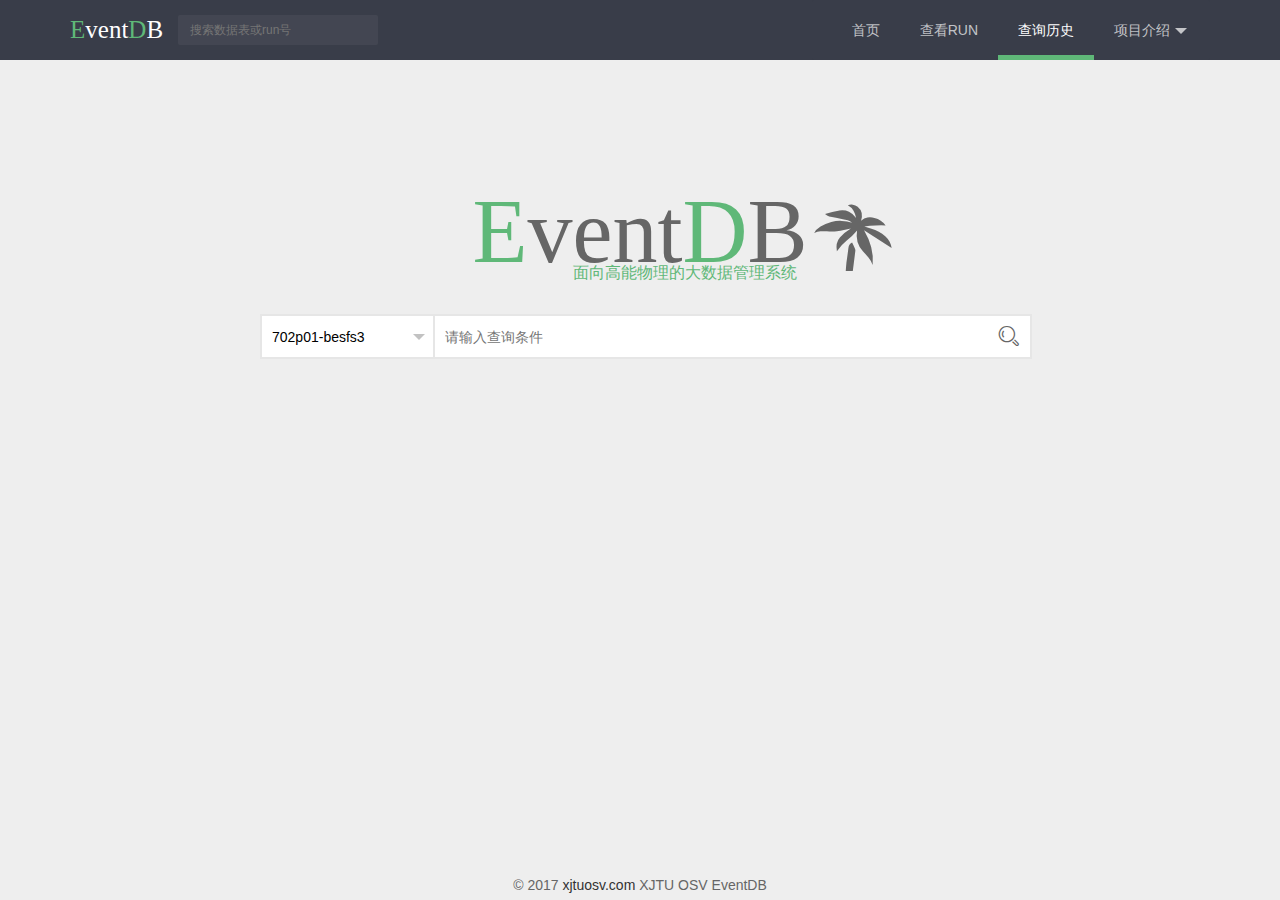
<file: web/index.html>
<!DOCTYPE html>
<html>

<head>
	<meta charset="utf-8">
	<meta name="viewport" content="width=device-width, initial-scale=1, maximum-scale=1">
	<title> 事例数据库EventDB - 面向高能物理的大数据管理系统</title>
	<link rel="stylesheet" href="layui/css/layui.css">
	<link rel="stylesheet" href="ui/global.css">
	<script src="layui/layui.js"></script>
	<script src="ui/jquery-3.2.1.min.js"></script>
</head>

<body>
	<script src="layui/layui.js"></script>
	<script>
		layui.use(['layer', 'form', 'element'], function () {
			var layer = layui.layer,
				form = layui.form,
				element = layui.element;
			form.on('submit(searchCommand)', function (data) {
				console.log(JSON.stringify(data.field));
				return false;
			});
		});
		$(function(){
			$('#searchInput').width($('#searchCondition').width() - 175).bind('keydown', function(e){
				if(e.keyCode == '13')
					$('#searchCommand').submit();
			});
			$('.layui-form-item.form-inline input').focus(function(){
				$('#searchCondition').addClass('focus')
			}).blur(function(){
				$('#searchCondition').removeClass('focus')
			});
		});
	</script>
	<div class="layui-header header header-index">
		<div class="layui-main layui-row">
			<a href="" class="logo ff-en"><span><span class="tc-primary">E</span>vent<span class="tc-primary">D</span>B</span></a>
			<form class="layui-form" id="searchInfo" action="">
				<input type="text" placeholder="搜索数据表或run号" value="" class="layui-input">
			</form>
			<ul class="layui-nav" lay-filter="">
				<li class="layui-nav-item">
					<a href="index.html">首页</a>
				</li>
				<li class="layui-nav-item">
					<a href="viewrun.html">查看RUN</a>
				</li>
				<li class="layui-nav-item  layui-this">
					<a href="queryHistory.html">查询历史</a>
				</li>
				<li class="layui-nav-item">
					<a href="javascript:;">项目介绍</a>
					<dl class="layui-nav-child">
						<dd>
							<a href="">项目进度</a>
						</dd>
						<dd>
							<a href="">项目成果</a>
						</dd>
						<dd>
							<a href="">开发团队</a>
						</dd>
					</dl>
				</li>
			</ul>
		</div>
	</div>
	<div class="layui-container">
		<div class="layui-row" style="text-align: center; color:#666; margin-top: 120px;">
			<p class="ff-en"  style="font-size: 90px;">
				<span><span class="tc-primary">E</span>vent<span class="tc-primary">D</span>B</span>
				<i class="layui-icon logo-animation" style="color:#666; font-size: 90px; position: absolute;">&#xe62e;</i>
			</p>
			<p style="font-size: 16px; margin-top: -20px; text-indent: 90px;" class="tc-primary">面向高能物理的大数据管理系统</p>
		</div>
		<div style="height: 30px;"></div>
		<div class="layui-row">
			<div class="layui-col-xs8 layui-col-xs-offset2">
				<form class="layui-form" action="" id="searchCommand">
					<div class="layui-form-item form-inline" id="searchCondition">
						<div class="layui-input-inline" style="width: 175px; z-index: 2; position: relative;">
							<select name="tableName" lay-verify="required">
								<option value="702p01-besfs3">702p01-besfs3</option>
								<option value="702-1-besfs">702-1-besfs</option>
								<option value="665p01-bes3fs-2175">665p01-bes3fs-2175</option>
								<option value="664-1-bes3fs">664-1-bes3fs</option>
							</select>
						</div>
						<div class="layui-input-inline">
							<input type="text" name="command" required="" lay-verify="required" placeholder="请输入查询条件" autocomplete="off" class="layui-input" id="searchInput">
						</div>
						<i class="layui-icon input-icon">&#xe615;</i>
					</div>
				</form>
			</div>
		</div>
	</div>
	<div class="footer">
		<p>© 2017
			<a href="">xjtuosv.com</a> XJTU OSV EventDB</p>
	</div>
</body>

</html>
</file>
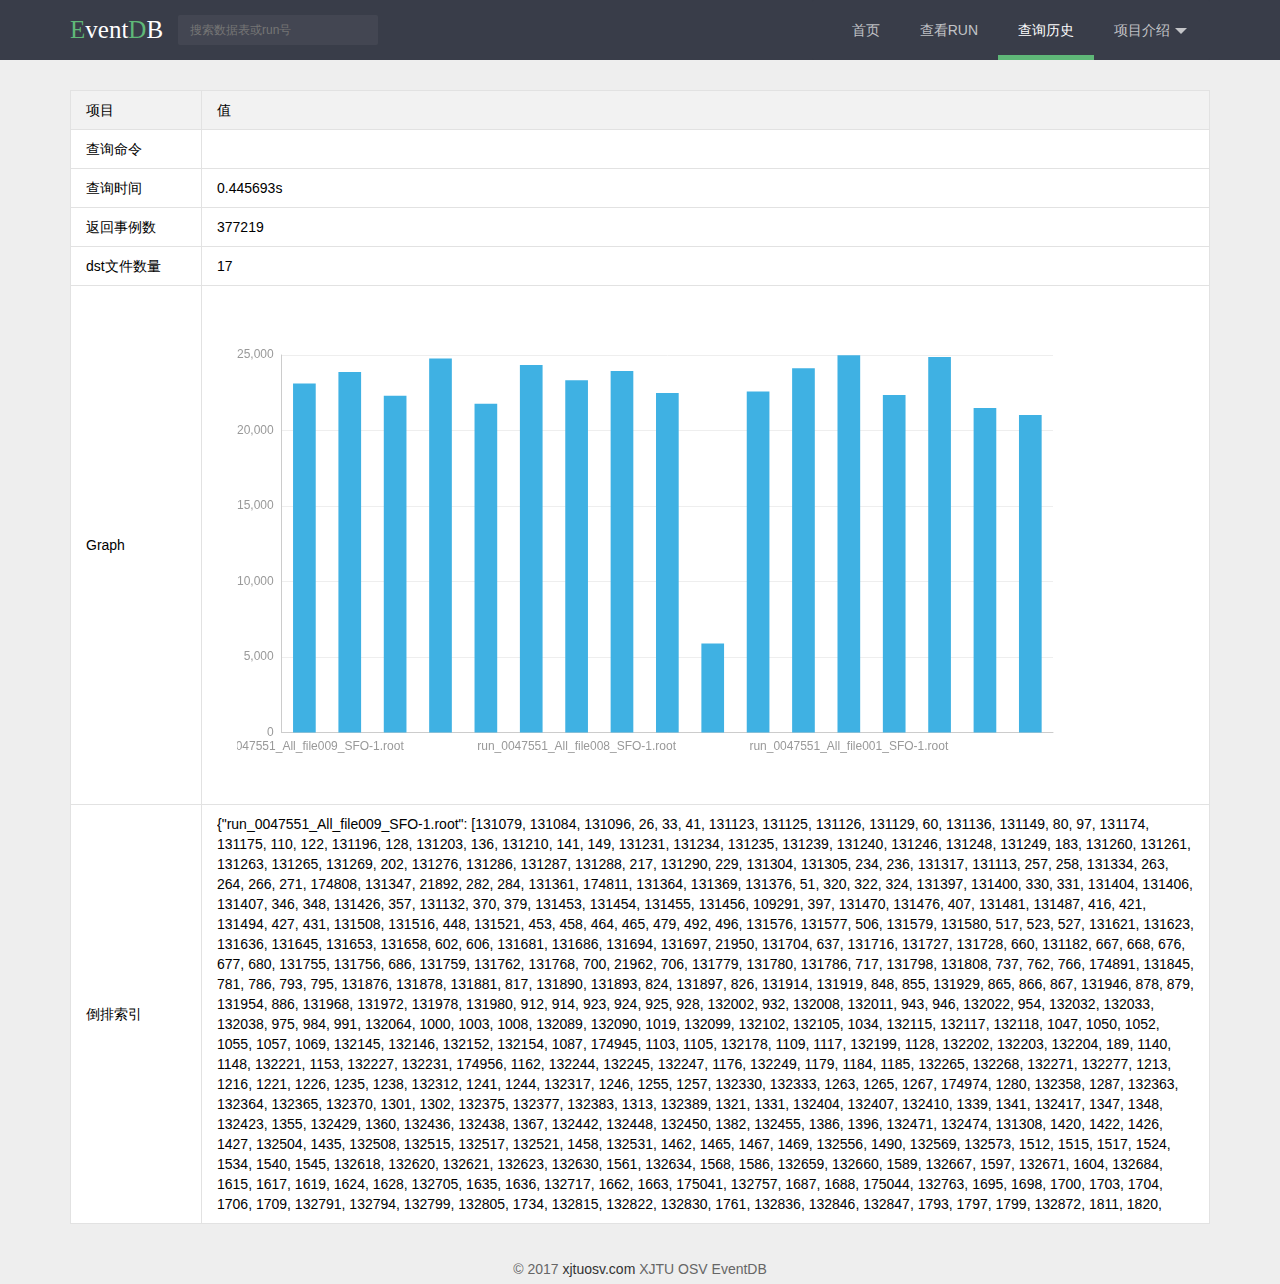
<file: web/query.html>
<!DOCTYPE html>
<html>

<head>
	<meta charset="utf-8">
	<meta name="viewport" content="width=device-width, initial-scale=1, maximum-scale=1">
	<title> 事例数据库EventDB - 面向高能物理的大数据管理系统</title>
	<link rel="stylesheet" href="layui/css/layui.css">
	<link rel="stylesheet" href="ui/global.css">
	<script src="layui/layui.js"></script>
	<script src="ui/jquery-3.2.1.min.js"></script>
	<script src="ui/echarts.common.min.js"></script>
	<script src="ui/wonderland.js"></script>
</head>

<body>
	<script src="layui/layui.js"></script>
	<script>
		function queryHistory(runIDs, queryString, eventCount, timeCost){
			var now = new Date();
			layui.data('queryHistory', {
				key: now.getTime().toString(),
				value: {
					'runIDs': runIDs,
					'queryString': queryString,
					'eventCount': eventCount,
					'time': now.toLocaleString(),
					'timeCost': timeCost
				}
			})
		}
		layui.use(['layer', 'form', 'element'], function () {
			var layer = layui.layer,
				form = layui.form,
				element = layui.element;
		});
		$(function () {
			var barOptionTemp = {
				tooltip: {
					trigger: 'axis',
					axisPointer: {
						type: 'shadow'
					}
				},
				grid: {
					top: 30,
					left: 0,
					right: '4%',
					bottom: '5%',
					containLabel: true
				},
				xAxis: [
					{
						type: 'category',
						axisTick: {
							alignWithLabel: true
						}
					}
				],
				yAxis: [
					{
						type: 'value'
					}
				]
			};
			var runsChart = echarts.init(document.getElementById('echartArea'), 'wonderland');
			function loadRunsChart() {
				var barOption = $.extend(true, {}, barOptionTemp)
				runsChart.showLoading();
				$.ajax({
					type: 'get',
					url: 'result.json',
					dataType: 'json',
					success: function (data) {
						$('#costTime').text(data.time_cost + 's');
						$('#eventCount').text(data.count);
						var resultstr = data.result,
							result = $.parseJSON(resultstr),
							xval = [],
							countdata = []
						barOption.series = []
						dstFileCount = 0;
						for (var key in result) {
							xval.push(key);
							countdata.push(result[key].length);
							dstFileCount++;
						}
						$('#dstFileCount').text(dstFileCount);
						barOption.series.push({
							type: 'bar',
							barWidth: '50%',
							data: countdata
						});
						barOption.xAxis[0].data = xval;
						runsChart.hideLoading();
						runsChart.setOption(barOption);
						$('#revertIndex').text(resultstr);
						queryHistory('123,123', 'tmp=val', data.count, data.time_cost);
					}
				});
			}
			loadRunsChart();
		});
	</script>
	<div class="layui-header header header-index">
		<div class="layui-main layui-row">
			<a href="" class="logo ff-en">
				<span><span class="tc-primary">E</span>vent<span class="tc-primary">D</span>B</span>
			</a>
			<form class="layui-form" id="searchInfo" action="">
				<input type="text" placeholder="搜索数据表或run号" value="" class="layui-input">
			</form>
			<ul class="layui-nav" lay-filter="">
				<li class="layui-nav-item">
					<a href="index.html">首页</a>
				</li>
				<li class="layui-nav-item">
					<a href="viewrun.html">查看RUN</a>
				</li>
				<li class="layui-nav-item  layui-this">
					<a href="queryHistory.html">查询历史</a>
				</li>
				<li class="layui-nav-item">
					<a href="javascript:;">项目介绍</a>
					<dl class="layui-nav-child">
						<dd>
							<a href="">项目进度</a>
						</dd>
						<dd>
							<a href="">项目成果</a>
						</dd>
						<dd>
							<a href="">开发团队</a>
						</dd>
					</dl>
				</li>
			</ul>
		</div>
	</div>
	<div class="layui-container" style="padding-bottom: 50px;">
		<table class="layui-table">
			<thead>
				<tr>
					<th width="100">项目</th>
					<th>值</th>
				</tr>
			</thead>
			<tbody>
				<tr>
					<td>查询命令</td>
					<td id="queryString"></td>
				</tr>
				<tr>
					<td>查询时间</td>
					<td id="costTime"></td>
				</tr>
				<tr>
					<td>返回事例数</td>
					<td id="eventCount"></td>
				</tr>
				<tr>
					<td>dst文件数量</td>
					<td id="dstFileCount"></td>
				</tr>
				<tr>
					<td>Graph</td>
					<td>
						<div id="echartArea" style="width:850px; height: 450px; padding: 30px 0px 20px 20px;"></div>
					</td>
				</tr>
				<tr>
					<td>倒排索引</td>
					<td>
						<div id="revertIndex" style="height: 400px; overflow-y: scroll; word-break: break-word;"></div>
					</td>
				</tr>
			</tbody>
		</table>
	</div>
	<div class="footer">
		<p>© 2017
			<a href="">xjtuosv.com</a> XJTU OSV EventDB</p>
	</div>
</body>

</html>
</file>
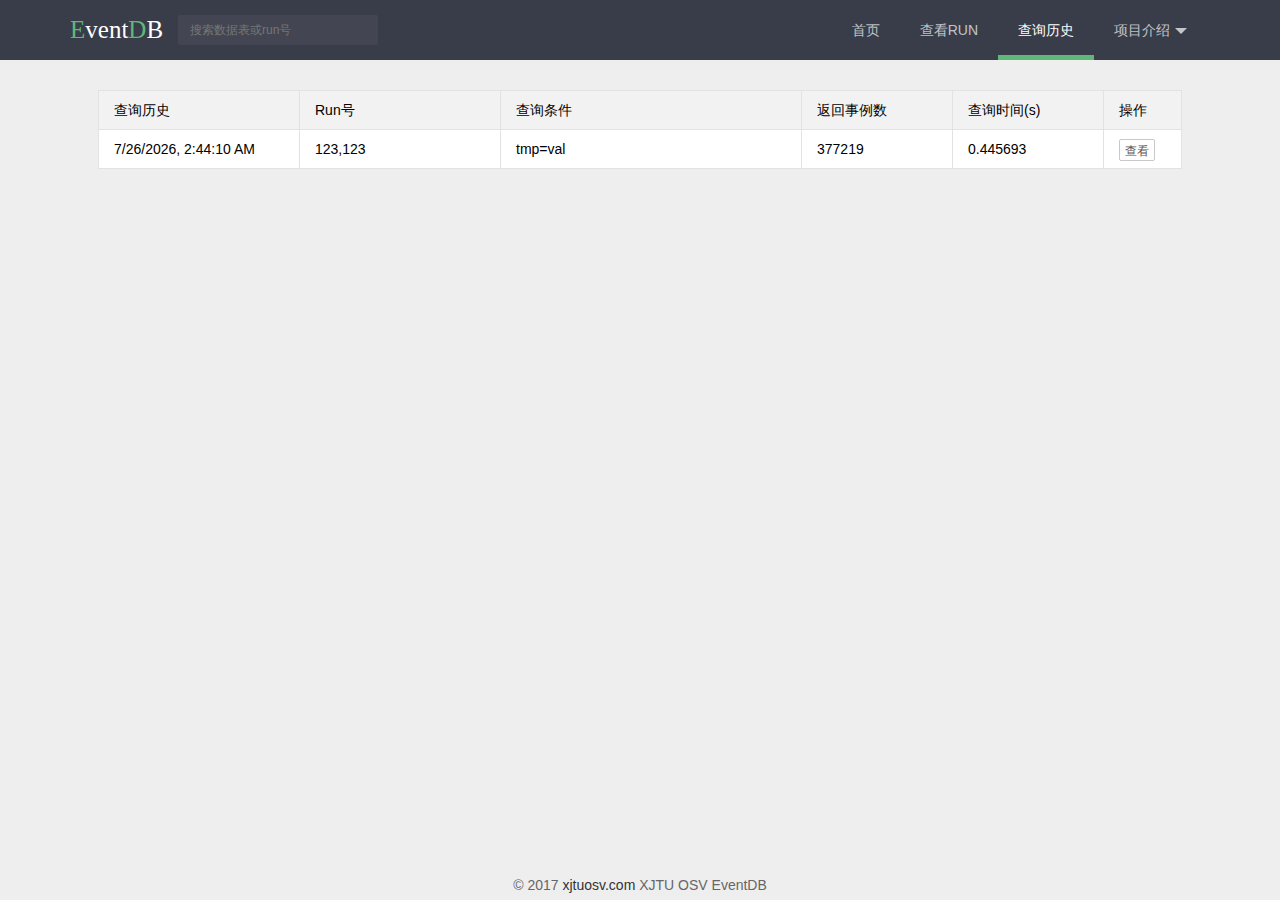
<file: web/queryHistory.html>
<!DOCTYPE html>
<html>

<head>
	<meta charset="utf-8">
	<meta name="viewport" content="width=device-width, initial-scale=1, maximum-scale=1">
	<title> 事例数据库EventDB - 面向高能物理的大数据管理系统</title>
	<link rel="stylesheet" href="layui/css/layui.css">
	<link rel="stylesheet" href="ui/global.css">
	<script src="layui/layui.js"></script>
	<script src="ui/jquery-3.2.1.min.js"></script>
</head>

<body>
	<script src="layui/layui.js"></script>
	<script>
		function reloadRunAdd(table) {
			var dataarr = [];
			var historyData = layui.data('queryHistory');
			for (var key in historyData)
				dataarr.push(historyData[key]);
			table.reload('queryHistoryTable', {
				'data': dataarr
			});
		};
		layui.use(['layer', 'form', 'element', 'table'], function () {
			var layer = layui.layer,
				form = layui.form,
				element = layui.element,
				table = layui.table;
			reloadRunAdd(table);
			table.on('tool(queryHistoryTable)', function (e) {
				console.log(e);
			});
		});
	</script>
	<div class="layui-header header header-index">
		<div class="layui-main layui-row">
			<a href="" class="logo ff-en">
				<span><span class="tc-primary">E</span>vent<span class="tc-primary">D</span>B</span>
			</a>
			<form class="layui-form" id="searchInfo" action="">
				<input type="text" placeholder="搜索数据表或run号" value="" class="layui-input">
			</form>
			<ul class="layui-nav" lay-filter="">
				<li class="layui-nav-item">
					<a href="index.html">首页</a>
				</li>
				<li class="layui-nav-item">
					<a href="viewrun.html">查看RUN</a>
				</li>
				<li class="layui-nav-item  layui-this">
					<a href="queryHistory.html">查询历史</a>
				</li>
				<li class="layui-nav-item">
					<a href="javascript:;">项目介绍</a>
					<dl class="layui-nav-child">
						<dd>
							<a href="">项目进度</a>
						</dd>
						<dd>
							<a href="">项目成果</a>
						</dd>
						<dd>
							<a href="">开发团队</a>
						</dd>
					</dl>
				</li>
			</ul>
		</div>
	</div>
	<div class="layui-container" style="padding: 20px 0px 40px 0px;">
		<div style="width: 1084px; margin: auto;">
			<table class="layui-table" lay-data="{page:false, id:'queryHistoryTable'}" lay-filter="queryHistoryTable">
				<thead>
					<tr>
						<th lay-data="{field:'time', width:200}">查询历史</th>
						<th lay-data="{field:'runIDs', width:200}">Run号</th>
						<th lay-data="{field:'queryString', width:300}">查询条件</th>
						<th lay-data="{field:'eventCount', width:150}">返回事例数</th>
						<th lay-data="{field:'timeCost', width:150}">查询时间(s)</th>
						<th lay-data="{width:77, toolbar:'#queryHistoryTableTool'}">操作</th>
					</tr>
				</thead>
			</table>
			<script type="text/html" id="queryHistoryTableTool">
				<a class="layui-btn layui-btn-primary layui-btn-mini" lay-event="detail">查看</a>
			</script>
		</div>
	</div>
	<div class="footer">
		<p>© 2017
			<a href="">xjtuosv.com</a> XJTU OSV EventDB</p>
	</div>
</body>

</html>
</file>
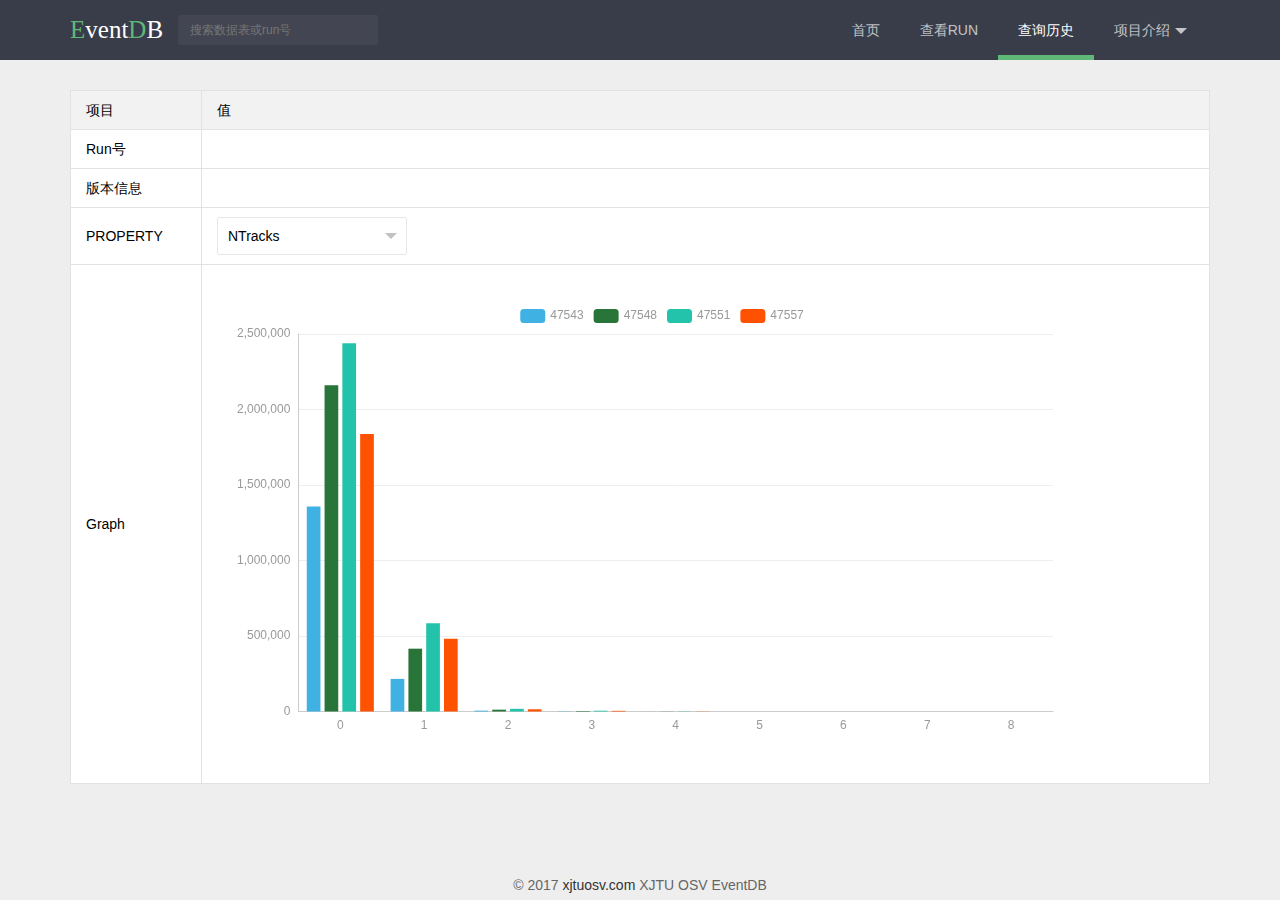
<file: web/rundetail.html>
<!DOCTYPE html>
<html>

<head>
	<meta charset="utf-8">
	<meta name="viewport" content="width=device-width, initial-scale=1, maximum-scale=1">
	<title> 事例数据库EventDB - 面向高能物理的大数据管理系统</title>
	<link rel="stylesheet" href="layui/css/layui.css">
	<link rel="stylesheet" href="ui/global.css">
	<script src="layui/layui.js"></script>
	<script src="ui/jquery-3.2.1.min.js"></script>
	<script src="ui/echarts.common.min.js"></script>
	<script src="ui/wonderland.js"></script>
</head>

<body>
	<script src="layui/layui.js"></script>
	<script>
		layui.use(['layer', 'form', 'element'], function () {
			var layer = layui.layer,
				form = layui.form,
				element = layui.element;
		});
		$(function () {
			var barOptionTemp = {
				tooltip: {
					trigger: 'axis',
					axisPointer: {
						type: 'shadow'
					}
				},
				legend: {},
				grid: {
					top: 30,
					left: 0,
					right: '4%',
					bottom: '5%',
					containLabel: true
				},
				xAxis: [
					{
						type: 'category',
						axisTick: {
							alignWithLabel: true
						}
					}
				],
				yAxis: [
					{
						type: 'value'
					}
				]
			};
			var runsChart = echarts.init(document.getElementById('echartArea'), 'wonderland');
			function loadRunsChart() {
				 var barOption = $.extend(true, {}, barOptionTemp)
				runsChart.showLoading();
				$.ajax({
					type: 'get',
					url: 'rundetail.json',
					dataType: 'json',
					success: function (data) {
						var legendData = [];
						barOption.series = [];
						var valarr = [];
						for (var key in data)
							for (var obj of data[key])
								valarr.push(obj.value);
						valarr.sort();
						var xmin = valarr[0],
							xmax = valarr.pop(),
							xval = [];
						for (var i = xmin; i <= xmax; i++)
							xval.push(String(i));
						for (var key in data) {
							legendData.push(key);
							var sdata = []
							for (var i = 0; i <= xmax - xmin; i++)
								sdata[i] = 0;
							for (var obj of data[key]) {
								sdata[obj.value] = obj.count
							}
							barOption.series.push({
								name: key,
								type: 'bar',
								//barWidth: '30%',
								data: sdata
							});
						}
						barOption.xAxis[0].data = xval;
						barOption.legend = {
							data: legendData
						}
						runsChart.hideLoading();
						runsChart.setOption(barOption);
					}
				});
			}
			loadRunsChart();
		});
	</script>
	<div class="layui-header header header-index">
		<div class="layui-main layui-row">
			<a href="" class="logo ff-en">
				<span><span class="tc-primary">E</span>vent<span class="tc-primary">D</span>B</span>
			</a>
			<form class="layui-form" id="searchInfo" action="">
				<input type="text" placeholder="搜索数据表或run号" value="" class="layui-input">
			</form>
			<ul class="layui-nav" lay-filter="">
				<li class="layui-nav-item">
					<a href="index.html">首页</a>
				</li>
				<li class="layui-nav-item">
					<a href="viewrun.html">查看RUN</a>
				</li>
				<li class="layui-nav-item  layui-this">
					<a href="queryHistory.html">查询历史</a>
				</li>
				<li class="layui-nav-item">
					<a href="javascript:;">项目介绍</a>
					<dl class="layui-nav-child">
						<dd>
							<a href="">项目进度</a>
						</dd>
						<dd>
							<a href="">项目成果</a>
						</dd>
						<dd>
							<a href="">开发团队</a>
						</dd>
					</dl>
				</li>
			</ul>
		</div>
	</div>
	<div class="layui-container" style="padding-bottom: 50px;">
		<table class="layui-table">
			<thead>
				<tr>
					<th width="100">项目</th>
					<th>值</th>
				</tr>
			</thead>
			<tbody>
				<tr>
					<td>Run号</td>
					<td id="runIDs"></td>
				</tr>
				<tr>
					<td>版本信息</td>
					<td id="runVersions"></td>
				</tr>
				<tr>
					<td>PROPERTY</td>
					<td>
						<form class="layui-form" action="">
							<div class="layui-form-item" style="margin-bottom: 0px;">
								<div class="layui-input-inline">
									<select name="propertyName" lay-verify="required">
										<option value="NTracks">NTracks</option>
										<option value="NShowes">NShowes</option>
										<option value="Nlambda">Nlambda</option>
										<option value="Nalambda">Nalambda</option>
										<option value="Nmup">Nmup</option>
										<option value="Nmum">Nmum</option>
										<option value="Nep">Nep</option>
										<option value="Nem">Nem</option>
										<option value="Npp">Npp</option>
										<option value="Npm">Npm</option>
										<option value="Neta">Neta</option>
										<option value="Ngamma">Ngamma</option>
										<option value="Nkp">Nkp</option>
										<option value="Nkm">Nkm</option>
										<option value="Nks">Nks</option>
										<option value="Npip">Npip</option>
										<option value="Npim">Npim</option>
										<option value="Npi0">Npi0</option>
										<option value="BeamEnergy">BeamEnergy</option>
										<option value="BeamVx">BeamVx</option>
										<option value="BeamVy">BeamVy</option>
										<option value="BeamVz">BeamVz</option>
									</select>
								</div>
							</div>
						</form>
					</td>
				</tr>
				<tr>
					<td>Graph</td>
					<td>
						<div id="echartArea" style="width:850px; height: 450px; padding: 30px 0px 20px 20px;"></div>
					</td>
				</tr>
			</tbody>
		</table>
	</div>
	<div class="footer">
		<p>© 2017
			<a href="">xjtuosv.com</a> XJTU OSV EventDB</p>
	</div>
</body>

</html>
</file>
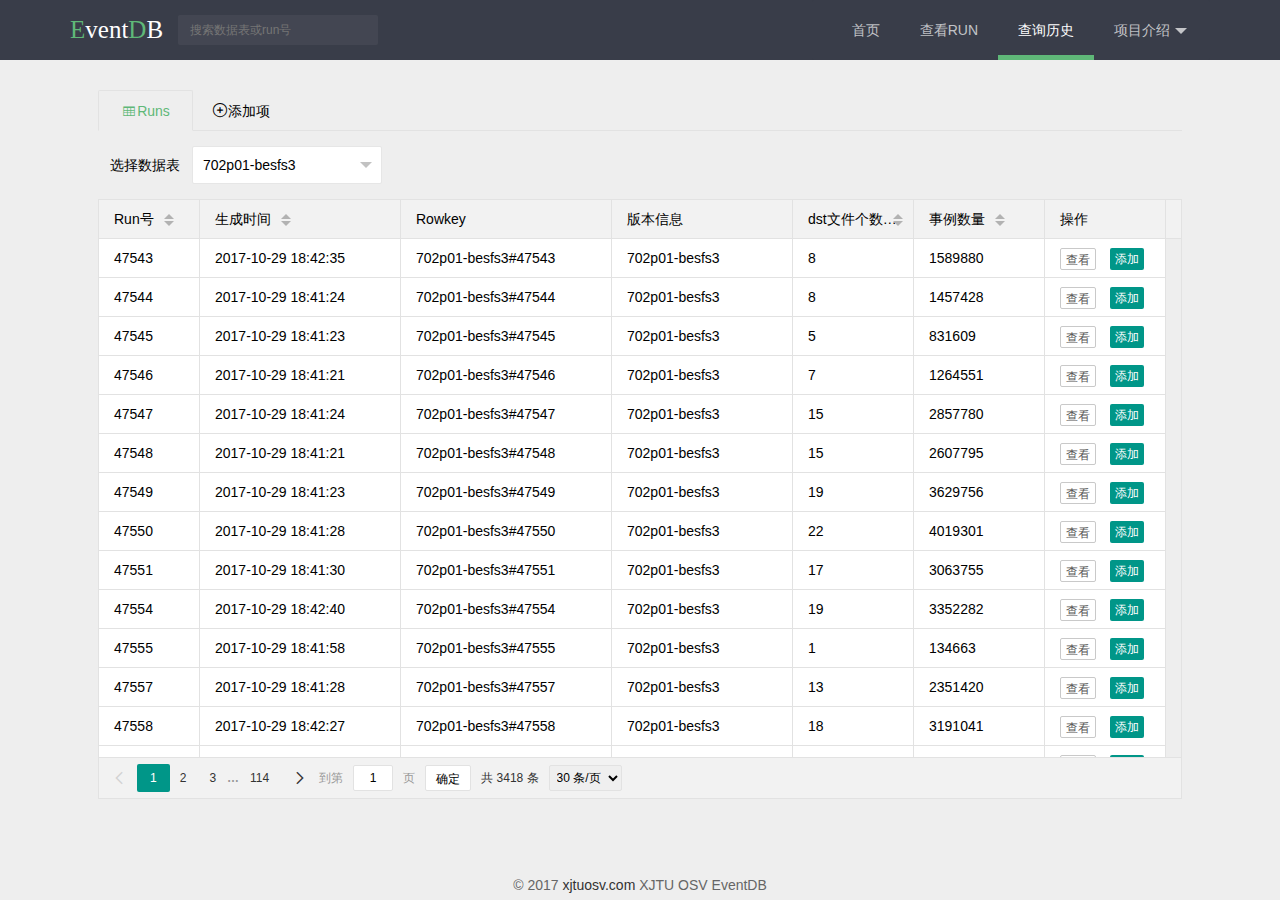
<file: web/viewrun.html>
<!DOCTYPE html>
<html>

<head>
	<meta charset="utf-8">
	<meta name="viewport" content="width=device-width, initial-scale=1, maximum-scale=1">
	<title> 事例数据库EventDB - 面向高能物理的大数据管理系统</title>
	<link rel="stylesheet" href="layui/css/layui.css">
	<link rel="stylesheet" href="ui/global.css">
	<script src="layui/layui.js"></script>
	<script src="ui/jquery-3.2.1.min.js"></script>
</head>

<body>
	<script src="layui/layui.js"></script>
	<script>
		function reloadRunAdd(table) {
			var dataarr = [];
			var runInfoAddData = layui.data('eventdb');
			for (var key in runInfoAddData)
				dataarr.push(runInfoAddData[key]);
			table.reload('runInfoAdd', {
				'data': dataarr
			});
		};
		layui.use(['layer', 'form', 'element', 'table'], function () {
			var layer = layui.layer,
				form = layui.form,
				element = layui.element,
				table = layui.table;
			reloadRunAdd(table);
			table.on('tool(runInfo)', function (e) {
				if (e.event == 'add') {
					var data = e.data;
					layui.data('eventdb', {
						key: data.rowkey,
						value: data
					});
					reloadRunAdd(table);
				}
			});
			table.on('tool(runInfoAdd)', function (e) {
				if (e.event == 'del') {
					var data = e.data;
					layui.data('eventdb', {
						key: data.rowkey,
						remove: true
					});
					reloadRunAdd(table);
				}
			});
			$('#tableReload').click(function () {
				table.reload('runInfo', {
					where: {
						tablename: 'newTable'
					}
				});
			})
		});
	</script>
	<div class="layui-header header header-index">
		<div class="layui-main layui-row">
			<a href="" class="logo ff-en">
				<span><span class="tc-primary">E</span>vent<span class="tc-primary">D</span>B</span>
			</a>
			<form class="layui-form" id="searchInfo" action="">
				<input type="text" placeholder="搜索数据表或run号" value="" class="layui-input">
			</form>
			<ul class="layui-nav" lay-filter="">
				<li class="layui-nav-item">
					<a href="index.html">首页</a>
				</li>
				<li class="layui-nav-item">
					<a href="viewrun.html">查看RUN</a>
				</li>
				<li class="layui-nav-item  layui-this">
					<a href="queryHistory.html">查询历史</a>
				</li>
				<li class="layui-nav-item">
					<a href="javascript:;">项目介绍</a>
					<dl class="layui-nav-child">
						<dd>
							<a href="">项目进度</a>
						</dd>
						<dd>
							<a href="">项目成果</a>
						</dd>
						<dd>
							<a href="">开发团队</a>
						</dd>
					</dl>
				</li>
			</ul>
		</div>
	</div>
	<div class="layui-container" style="padding: 20px 0px 40px 0px;">
		<div style="width: 1084px; margin: auto;">
			<div class="layui-tab">
				<ul class="layui-tab-title">
					<li class="layui-this">
						<i class="layui-icon">&#xe62d;</i>Runs</li>
					<li>
						<i class="layui-icon">&#xe61f;</i>添加项</li>
				</ul>
				<div class="layui-tab-content">
					<div class="layui-tab-item layui-show">
						<form class="layui-form" action="" style="padding-top:15px;">
							<div class="layui-form-item">
								<label class="layui-form-label" style="text-align:center;width:auto;padding:9px 12px;">选择数据表</label>
								<div class="layui-input-inline">
									<select name="tableName" lay-verify="required">
										<option value="702p01-besfs3">702p01-besfs3</option>
										<option value="702-1-besfs">702-1-besfs</option>
										<option value="665p01-bes3fs-2175">665p01-bes3fs-2175</option>
										<option value="664-1-bes3fs">664-1-bes3fs</option>
									</select>
								</div>
							</div>
						</form>
						<table class="layui-table" lay-data="{height: 600, url:'page.json', page:true, id:'runInfo', limit:30, where:{tablename:'702p01-besfs3'}, request:{pageName:'pageindex', limitName:'rows'}}"
						 lay-filter="runInfo">
							<thead>
								<tr>
									<th lay-data="{field:'runID', width:100, sort:true}">Run号</th>
									<th lay-data="{field:'time', width:200, sort:true}">生成时间</th>
									<th lay-data="{field:'rowkey', width:210}">Rowkey</th>
									<th lay-data="{field:'tableName', width:180}">版本信息</th>
									<th lay-data="{field:'fileCount', width:120, sort:true}">dst文件个数</th>
									<th lay-data="{field:'eventCount', width:130, sort:true}">事例数量</th>
									<th lay-data="{width:120, toolbar:'#runTool'}">操作</th>
								</tr>
							</thead>
						</table>
						<script type="text/html" id="runTool">
							   <a class="layui-btn layui-btn-primary layui-btn-mini" lay-event="detail">查看</a>
							   <a class="layui-btn layui-btn-mini" lay-event="add">添加</a>
						   </script>
					</div>
					<div class="layui-tab-item">
						<div class="layui-tab-item layui-show">
							<table class="layui-table" lay-data="{page:false, id:'runInfoAdd'}" lay-filter="runInfoAdd">
								<thead>
									<tr>
										<th lay-data="{field:'runID', width:100, sort:true}">Run号</th>
										<th lay-data="{field:'time', width:200, sort:true}">生成时间</th>
										<th lay-data="{field:'rowkey', width:210}">Rowkey</th>
										<th lay-data="{field:'tableName', width:180}">版本信息</th>
										<th lay-data="{field:'fileCount', width:120, sort:true}">dst文件个数</th>
										<th lay-data="{field:'eventCount', width:130, sort:true}">事例数量</th>
										<th lay-data="{width:120, toolbar:'#runToolAdd'}">操作</th>
									</tr>
								</thead>
							</table>
							<script type="text/html" id="runToolAdd">
								<a class="layui-btn layui-btn-primary layui-btn-mini" lay-event="detail">查看</a>
								<a class="layui-btn layui-btn-danger layui-btn-mini" lay-event="del">取消</a>
							</script>
						</div>
					</div>
				</div>
			</div>
		</div>
	</div>
	<div class="footer">
		<p>© 2017
			<a href="">xjtuosv.com</a> XJTU OSV EventDB</p>
	</div>
</body>

</html>
</file>
<file: web/layui/css/layui.css>
/** layui-v2.1.5 MIT License By http://www.layui.com */
 .layui-btn,.layui-inline,img{vertical-align:middle}.layui-btn,.layui-disabled,.layui-icon,.layui-unselect{-webkit-user-select:none;-ms-user-select:none;-moz-user-select:none}blockquote,body,button,dd,div,dl,dt,form,h1,h2,h3,h4,h5,h6,input,li,ol,p,pre,td,textarea,th,ul{margin:0;padding:0;-webkit-tap-highlight-color:rgba(0,0,0,0)}a:active,a:hover{outline:0}img{display:inline-block;border:none}li{list-style:none}table{border-collapse:collapse;border-spacing:0}h1,h2,h3{font-size:14px;font-weight:400}h4,h5,h6{font-size:100%;font-weight:400}button,input,optgroup,option,select,textarea{font-family:inherit;font-size:inherit;font-style:inherit;font-weight:inherit;outline:0}pre{white-space:pre-wrap;white-space:-moz-pre-wrap;white-space:-pre-wrap;white-space:-o-pre-wrap;word-wrap:break-word}@font-face{font-family:layui-icon;src:url(../font/iconfont.eot?v=213);src:url(../font/iconfont.eot?v=213#iefix) format('embedded-opentype'),url(../font/iconfont.svg?v=213#iconfont) format('svg'),url(../font/iconfont.woff?v=213) format('woff'),url(../font/iconfont.ttf?v=213) format('truetype')}.layui-icon{font-family:layui-icon!important;font-size:16px;font-style:normal;-webkit-font-smoothing:antialiased;-moz-osx-font-smoothing:grayscale}body{line-height:24px;font:14px Helvetica Neue,Helvetica,PingFang SC,\5FAE\8F6F\96C5\9ED1,Tahoma,Arial,sans-serif}hr{height:1px;margin:10px 0;border:0;background-color:#e2e2e2;clear:both}a{color:#333;text-decoration:none}a:hover{color:#777}a cite{font-style:normal;*cursor:pointer}.layui-border-box,.layui-border-box *{box-sizing:border-box}.layui-box,.layui-box *{box-sizing:content-box}.layui-clear{clear:both;*zoom:1}.layui-clear:after{content:'\20';clear:both;*zoom:1;display:block;height:0}.layui-inline{position:relative;display:inline-block;*display:inline;*zoom:1}.layui-edge{position:absolute;width:0;height:0;border-style:dashed;border-color:transparent;overflow:hidden}.layui-elip{text-overflow:ellipsis;overflow:hidden;white-space:nowrap}.layui-disabled,.layui-disabled:hover{color:#d2d2d2!important;cursor:not-allowed!important}.layui-circle{border-radius:100%}.layui-show{display:block!important}.layui-hide{display:none!important}.layui-main{position:relative;width:1140px;margin:0 auto}.layui-header{position:relative;z-index:1000;height:60px}.layui-header a:hover{transition:all .5s;-webkit-transition:all .5s}.layui-side{position:fixed;top:0;bottom:0;z-index:999;width:200px;overflow-x:hidden}.layui-side-scroll{width:220px;height:100%;overflow-x:hidden}.layui-body{position:absolute;left:200px;right:0;top:0;bottom:0;z-index:998;width:auto;overflow:hidden;overflow-y:auto;box-sizing:border-box}.layui-layout-body{overflow:hidden}.layui-layout-admin .layui-header{background-color:#23262E}.layui-layout-admin .layui-side{top:60px;width:200px;overflow-x:hidden}.layui-layout-admin .layui-body{top:60px;bottom:44px}.layui-layout-admin .layui-main{width:auto;margin:0 15px}.layui-layout-admin .layui-footer{position:fixed;left:200px;right:0;bottom:0;height:44px;line-height:44px;padding:0 15px;background-color:#eee}.layui-layout-admin .layui-logo{position:absolute;left:0;top:0;width:200px;height:100%;line-height:60px;text-align:center;color:#009688;font-size:16px}.layui-layout-admin .layui-header .layui-nav{background:0 0}.layui-layout-left{position:absolute!important;left:200px;top:0}.layui-layout-right{position:absolute!important;right:0;top:0}.layui-container{position:relative;margin:0 auto;padding:0 15px;box-sizing:border-box}.layui-fluid{position:relative;margin:0 auto;padding:0 15px}.layui-row:after,.layui-row:before{content:'';display:block;clear:both}.layui-col-lg1,.layui-col-lg10,.layui-col-lg11,.layui-col-lg12,.layui-col-lg2,.layui-col-lg3,.layui-col-lg4,.layui-col-lg5,.layui-col-lg6,.layui-col-lg7,.layui-col-lg8,.layui-col-lg9,.layui-col-md1,.layui-col-md10,.layui-col-md11,.layui-col-md12,.layui-col-md2,.layui-col-md3,.layui-col-md4,.layui-col-md5,.layui-col-md6,.layui-col-md7,.layui-col-md8,.layui-col-md9,.layui-col-sm1,.layui-col-sm10,.layui-col-sm11,.layui-col-sm12,.layui-col-sm2,.layui-col-sm3,.layui-col-sm4,.layui-col-sm5,.layui-col-sm6,.layui-col-sm7,.layui-col-sm8,.layui-col-sm9,.layui-col-xs1,.layui-col-xs10,.layui-col-xs11,.layui-col-xs12,.layui-col-xs2,.layui-col-xs3,.layui-col-xs4,.layui-col-xs5,.layui-col-xs6,.layui-col-xs7,.layui-col-xs8,.layui-col-xs9{position:relative;display:block;box-sizing:border-box}.layui-col-xs1,.layui-col-xs10,.layui-col-xs11,.layui-col-xs12,.layui-col-xs2,.layui-col-xs3,.layui-col-xs4,.layui-col-xs5,.layui-col-xs6,.layui-col-xs7,.layui-col-xs8,.layui-col-xs9{float:left}.layui-col-xs1{width:8.33333333%}.layui-col-xs2{width:16.66666667%}.layui-col-xs3{width:25%}.layui-col-xs4{width:33.33333333%}.layui-col-xs5{width:41.66666667%}.layui-col-xs6{width:50%}.layui-col-xs7{width:58.33333333%}.layui-col-xs8{width:66.66666667%}.layui-col-xs9{width:75%}.layui-col-xs10{width:83.33333333%}.layui-col-xs11{width:91.66666667%}.layui-col-xs12{width:100%}.layui-col-xs-offset1{margin-left:8.33333333%}.layui-col-xs-offset2{margin-left:16.66666667%}.layui-col-xs-offset3{margin-left:25%}.layui-col-xs-offset4{margin-left:33.33333333%}.layui-col-xs-offset5{margin-left:41.66666667%}.layui-col-xs-offset6{margin-left:50%}.layui-col-xs-offset7{margin-left:58.33333333%}.layui-col-xs-offset8{margin-left:66.66666667%}.layui-col-xs-offset9{margin-left:75%}.layui-col-xs-offset10{margin-left:83.33333333%}.layui-col-xs-offset11{margin-left:91.66666667%}.layui-col-xs-offset12{margin-left:100%}@media screen and (max-width:768px){.layui-hide-xs{display:none!important}.layui-show-xs-block{display:block!important}.layui-show-xs-inline{display:inline!important}.layui-show-xs-inline-block{display:inline-block!important}}@media screen and (min-width:768px){.layui-container{width:750px}.layui-hide-sm{display:none!important}.layui-show-sm-block{display:block!important}.layui-show-sm-inline{display:inline!important}.layui-show-sm-inline-block{display:inline-block!important}.layui-col-sm1,.layui-col-sm10,.layui-col-sm11,.layui-col-sm12,.layui-col-sm2,.layui-col-sm3,.layui-col-sm4,.layui-col-sm5,.layui-col-sm6,.layui-col-sm7,.layui-col-sm8,.layui-col-sm9{float:left}.layui-col-sm1{width:8.33333333%}.layui-col-sm2{width:16.66666667%}.layui-col-sm3{width:25%}.layui-col-sm4{width:33.33333333%}.layui-col-sm5{width:41.66666667%}.layui-col-sm6{width:50%}.layui-col-sm7{width:58.33333333%}.layui-col-sm8{width:66.66666667%}.layui-col-sm9{width:75%}.layui-col-sm10{width:83.33333333%}.layui-col-sm11{width:91.66666667%}.layui-col-sm12{width:100%}.layui-col-sm-offset1{margin-left:8.33333333%}.layui-col-sm-offset2{margin-left:16.66666667%}.layui-col-sm-offset3{margin-left:25%}.layui-col-sm-offset4{margin-left:33.33333333%}.layui-col-sm-offset5{margin-left:41.66666667%}.layui-col-sm-offset6{margin-left:50%}.layui-col-sm-offset7{margin-left:58.33333333%}.layui-col-sm-offset8{margin-left:66.66666667%}.layui-col-sm-offset9{margin-left:75%}.layui-col-sm-offset10{margin-left:83.33333333%}.layui-col-sm-offset11{margin-left:91.66666667%}.layui-col-sm-offset12{margin-left:100%}}@media screen and (min-width:992px){.layui-container{width:970px}.layui-hide-md{display:none!important}.layui-show-md-block{display:block!important}.layui-show-md-inline{display:inline!important}.layui-show-md-inline-block{display:inline-block!important}.layui-col-md1,.layui-col-md10,.layui-col-md11,.layui-col-md12,.layui-col-md2,.layui-col-md3,.layui-col-md4,.layui-col-md5,.layui-col-md6,.layui-col-md7,.layui-col-md8,.layui-col-md9{float:left}.layui-col-md1{width:8.33333333%}.layui-col-md2{width:16.66666667%}.layui-col-md3{width:25%}.layui-col-md4{width:33.33333333%}.layui-col-md5{width:41.66666667%}.layui-col-md6{width:50%}.layui-col-md7{width:58.33333333%}.layui-col-md8{width:66.66666667%}.layui-col-md9{width:75%}.layui-col-md10{width:83.33333333%}.layui-col-md11{width:91.66666667%}.layui-col-md12{width:100%}.layui-col-md-offset1{margin-left:8.33333333%}.layui-col-md-offset2{margin-left:16.66666667%}.layui-col-md-offset3{margin-left:25%}.layui-col-md-offset4{margin-left:33.33333333%}.layui-col-md-offset5{margin-left:41.66666667%}.layui-col-md-offset6{margin-left:50%}.layui-col-md-offset7{margin-left:58.33333333%}.layui-col-md-offset8{margin-left:66.66666667%}.layui-col-md-offset9{margin-left:75%}.layui-col-md-offset10{margin-left:83.33333333%}.layui-col-md-offset11{margin-left:91.66666667%}.layui-col-md-offset12{margin-left:100%}}@media screen and (min-width:1200px){.layui-container{width:1170px}.layui-hide-lg{display:none!important}.layui-show-lg-block{display:block!important}.layui-show-lg-inline{display:inline!important}.layui-show-lg-inline-block{display:inline-block!important}.layui-col-lg1,.layui-col-lg10,.layui-col-lg11,.layui-col-lg12,.layui-col-lg2,.layui-col-lg3,.layui-col-lg4,.layui-col-lg5,.layui-col-lg6,.layui-col-lg7,.layui-col-lg8,.layui-col-lg9{float:left}.layui-col-lg1{width:8.33333333%}.layui-col-lg2{width:16.66666667%}.layui-col-lg3{width:25%}.layui-col-lg4{width:33.33333333%}.layui-col-lg5{width:41.66666667%}.layui-col-lg6{width:50%}.layui-col-lg7{width:58.33333333%}.layui-col-lg8{width:66.66666667%}.layui-col-lg9{width:75%}.layui-col-lg10{width:83.33333333%}.layui-col-lg11{width:91.66666667%}.layui-col-lg12{width:100%}.layui-col-lg-offset1{margin-left:8.33333333%}.layui-col-lg-offset2{margin-left:16.66666667%}.layui-col-lg-offset3{margin-left:25%}.layui-col-lg-offset4{margin-left:33.33333333%}.layui-col-lg-offset5{margin-left:41.66666667%}.layui-col-lg-offset6{margin-left:50%}.layui-col-lg-offset7{margin-left:58.33333333%}.layui-col-lg-offset8{margin-left:66.66666667%}.layui-col-lg-offset9{margin-left:75%}.layui-col-lg-offset10{margin-left:83.33333333%}.layui-col-lg-offset11{margin-left:91.66666667%}.layui-col-lg-offset12{margin-left:100%}}.layui-col-space1{margin:-.5px}.layui-col-space1>*{padding:.5px}.layui-col-space3{margin:-1.5px}.layui-col-space3>*{padding:1.5px}.layui-col-space5{margin:-2.5px}.layui-col-space5>*{padding:2.5px}.layui-col-space8{margin:-3.5px}.layui-col-space8>*{padding:3.5px}.layui-col-space10{margin:-5px}.layui-col-space10>*{padding:5px}.layui-col-space12{margin:-6px}.layui-col-space12>*{padding:6px}.layui-col-space15{margin:-7.5px}.layui-col-space15>*{padding:7.5px}.layui-col-space18{margin:-9px}.layui-col-space18>*{padding:9px}.layui-col-space20{margin:-10px}.layui-col-space20>*{padding:10px}.layui-col-space22{margin:-11px}.layui-col-space22>*{padding:11px}.layui-col-space25{margin:-12.5px}.layui-col-space25>*{padding:12.5px}.layui-col-space30{margin:-15px}.layui-col-space30>*{padding:15px}.layui-btn,.layui-input,.layui-select,.layui-textarea,.layui-upload-button{outline:0;-webkit-appearance:none;transition:all .3s;-webkit-transition:all .3s;box-sizing:border-box}.layui-elem-quote{margin-bottom:10px;padding:15px;line-height:22px;border-left:5px solid #009688;border-radius:0 2px 2px 0;background-color:#f2f2f2}.layui-quote-nm{border-color:#e2e2e2;border-style:solid;border-width:1px 1px 1px 5px;background:0 0}.layui-elem-field{margin-bottom:10px;padding:0;border:1px solid #e2e2e2}.layui-elem-field legend{margin-left:20px;padding:0 10px;font-size:20px;font-weight:300}.layui-field-title{margin:10px 0 20px;border:none;border-top:1px solid #e2e2e2}.layui-field-box{padding:10px 15px}.layui-field-title .layui-field-box{padding:10px 0}.layui-progress{position:relative;height:6px;border-radius:20px;background-color:#e2e2e2}.layui-progress-bar{position:absolute;width:0;max-width:100%;height:6px;border-radius:20px;text-align:right;background-color:#5FB878;transition:all .3s;-webkit-transition:all .3s}.layui-progress-big,.layui-progress-big .layui-progress-bar{height:18px;line-height:18px}.layui-progress-text{position:relative;top:-18px;line-height:18px;font-size:12px;color:#666}.layui-progress-big .layui-progress-text{position:static;padding:0 10px;color:#fff}.layui-collapse{border:1px solid #e2e2e2;border-radius:2px}.layui-colla-item{border-top:1px solid #e2e2e2}.layui-colla-item:first-child{border-top:none}.layui-colla-title{position:relative;height:42px;line-height:42px;padding:0 15px 0 35px;color:#333;background-color:#f2f2f2;cursor:pointer}.layui-colla-content{display:none;padding:10px 15px;line-height:22px;border-top:1px solid #e2e2e2;color:#666}.layui-bg-black,.layui-bg-blue,.layui-bg-cyan,.layui-bg-green,.layui-bg-orange,.layui-bg-red{color:#fff!important}.layui-colla-icon{position:absolute;left:15px;top:0;font-size:14px}.layui-bg-red{background-color:#FF5722!important}.layui-bg-orange{background-color:#FFB800!important}.layui-bg-green{background-color:#009688!important}.layui-bg-cyan{background-color:#2F4056!important}.layui-bg-blue{background-color:#1E9FFF!important}.layui-bg-black{background-color:#393D49!important}.layui-bg-gray{background-color:#eee!important;color:#666!important}.layui-text{line-height:22px;font-size:14px;color:#666}.layui-text h1,.layui-text h2,.layui-text h3{font-weight:500;color:#333}.layui-text h1{font-size:30px}.layui-text h2{font-size:24px}.layui-text h3{font-size:18px}.layui-text a{color:#01AAED}.layui-text a:hover{text-decoration:underline}.layui-text ul{padding:5px 0 5px 15px}.layui-text ul li{margin-top:5px;list-style-type:disc}.layui-text em,.layui-word-aux{color:#999!important;padding:0 5px!important}.layui-btn{display:inline-block;height:38px;line-height:38px;padding:0 18px;background-color:#009688;color:#fff;white-space:nowrap;text-align:center;font-size:14px;border:none;border-radius:2px;cursor:pointer}.layui-btn:hover{opacity:.8;filter:alpha(opacity=80);color:#fff}.layui-btn:active{opacity:1;filter:alpha(opacity=100)}.layui-btn+.layui-btn{margin-left:10px}.layui-btn-radius{border-radius:100px}.layui-btn .layui-icon{margin-right:3px;font-size:18px;vertical-align:bottom;vertical-align:middle\9}.layui-btn-primary{border:1px solid #C9C9C9;background-color:#fff;color:#555}.layui-btn-primary:hover{border-color:#009688;color:#333}.layui-btn-normal{background-color:#1E9FFF}.layui-btn-warm{background-color:#FFB800}.layui-btn-danger{background-color:#FF5722}.layui-btn-disabled,.layui-btn-disabled:active,.layui-btn-disabled:hover{border:1px solid #e6e6e6;background-color:#FBFBFB;color:#C9C9C9;cursor:not-allowed;opacity:1}.layui-btn-big{height:44px;line-height:44px;padding:0 25px;font-size:16px}.layui-btn-small{height:30px;line-height:30px;padding:0 10px;font-size:12px}.layui-btn-small i{font-size:16px!important}.layui-btn-mini{height:22px;line-height:22px;padding:0 5px;font-size:12px}.layui-btn-mini i{font-size:14px!important}.layui-btn-group{display:inline-block;vertical-align:middle;font-size:0}.layui-btn-group .layui-btn{margin-left:0!important;margin-right:0!important;border-left:1px solid rgba(255,255,255,.5);border-radius:0}.layui-btn-group .layui-btn-primary{border-left:none}.layui-btn-group .layui-btn-primary:hover{border-color:#C9C9C9;color:#009688}.layui-btn-group .layui-btn:first-child{border-left:none;border-radius:2px 0 0 2px}.layui-btn-group .layui-btn-primary:first-child{border-left:1px solid #c9c9c9}.layui-btn-group .layui-btn:last-child{border-radius:0 2px 2px 0}.layui-btn-group .layui-btn+.layui-btn{margin-left:0}.layui-btn-group+.layui-btn-group{margin-left:10px}.layui-input,.layui-select,.layui-textarea{height:38px;line-height:1.3;line-height:38px\9;border:1px solid #e6e6e6;background-color:#fff;border-radius:2px}.layui-input::-webkit-input-placeholder,.layui-select::-webkit-input-placeholder,.layui-textarea::-webkit-input-placeholder{line-height:1.3}.layui-form-label,.layui-form-mid,.layui-textarea{line-height:20px;position:relative}.layui-input,.layui-textarea{display:block;width:100%;padding-left:10px}.layui-input:hover,.layui-textarea:hover{border-color:#D2D2D2!important}.layui-input:focus,.layui-textarea:focus{border-color:#C9C9C9!important}.layui-textarea{min-height:100px;height:auto;padding:6px 10px;resize:vertical}.layui-select{padding:0 10px}.layui-form input[type=checkbox],.layui-form input[type=radio],.layui-form select{display:none}.layui-form-item{margin-bottom:15px;clear:both;*zoom:1}.layui-form-item:after{content:'\20';clear:both;*zoom:1;display:block;height:0}.layui-form-label{float:left;display:block;padding:9px 15px;width:80px;font-weight:400;text-align:right}.layui-form-item .layui-inline{margin-bottom:5px;margin-right:10px}.layui-input-block,.layui-input-inline{position:relative}.layui-input-block{margin-left:110px;min-height:36px}.layui-input-inline{display:inline-block;vertical-align:middle}.layui-form-item .layui-input-inline{float:left;width:190px;margin-right:10px}.layui-form-text .layui-input-inline{width:auto}.layui-form-mid{float:left;display:block;padding:8px 0!important;margin-right:10px}.layui-form-danger+.layui-form-select .layui-input,.layui-form-danger:focus{border:1px solid #FF5722!important}.layui-form-select{position:relative}.layui-form-select .layui-input{padding-right:30px;cursor:pointer}.layui-form-select .layui-edge{position:absolute;right:10px;top:50%;margin-top:-3px;cursor:pointer;border-width:6px;border-top-color:#c2c2c2;border-top-style:solid;transition:all .3s;-webkit-transition:all .3s}.layui-form-select dl{display:none;position:absolute;left:0;top:42px;padding:5px 0;z-index:999;min-width:100%;border:1px solid #d2d2d2;max-height:300px;overflow-y:auto;background-color:#fff;border-radius:2px;box-shadow:0 2px 4px rgba(0,0,0,.12);box-sizing:border-box}.layui-form-select dl dd,.layui-form-select dl dt{padding:0 10px;line-height:36px;white-space:nowrap;overflow:hidden;text-overflow:ellipsis}.layui-form-select dl dt{font-size:12px;color:#999}.layui-form-select dl dd{cursor:pointer}.layui-form-select dl dd:hover{background-color:#f2f2f2}.layui-form-select .layui-select-group dd{padding-left:20px}.layui-form-select dl dd.layui-select-tips{padding-left:10px!important;color:#999}.layui-form-select dl dd.layui-this{background-color:#5FB878;color:#fff}.layui-form-checkbox,.layui-form-select dl dd.layui-disabled{background-color:#fff}.layui-form-selected dl{display:block}.layui-form-checkbox,.layui-form-checkbox *,.layui-form-radio,.layui-form-radio *,.layui-form-switch{display:inline-block;vertical-align:middle}.layui-form-selected .layui-edge{margin-top:-9px;-webkit-transform:rotate(180deg);transform:rotate(180deg);margin-top:-3px\9}:root .layui-form-selected .layui-edge{margin-top:-9px\0/IE9}.layui-form-selectup dl{top:auto;bottom:42px}.layui-select-none{margin:5px 0;text-align:center;color:#999}.layui-select-disabled .layui-disabled{border-color:#eee!important}.layui-select-disabled .layui-edge{border-top-color:#d2d2d2}.layui-form-checkbox{position:relative;height:30px;line-height:28px;margin-right:10px;padding-right:30px;border:1px solid #d2d2d2;cursor:pointer;font-size:0;border-radius:2px;-webkit-transition:.1s linear;transition:.1s linear;box-sizing:border-box}.layui-form-checkbox:hover{border:1px solid #c2c2c2}.layui-form-checkbox span{padding:0 10px;height:100%;font-size:14px;background-color:#d2d2d2;color:#fff;overflow:hidden;white-space:nowrap;text-overflow:ellipsis}.layui-form-checkbox:hover span{background-color:#c2c2c2}.layui-form-checkbox i{position:absolute;right:0;width:30px;color:#fff;font-size:20px;text-align:center}.layui-form-checkbox:hover i{color:#c2c2c2}.layui-form-checked,.layui-form-checked:hover{border-color:#5FB878}.layui-form-checked span,.layui-form-checked:hover span{background-color:#5FB878}.layui-form-checked i,.layui-form-checked:hover i{color:#5FB878}.layui-form-item .layui-form-checkbox{margin-top:4px}.layui-form-checkbox[lay-skin=primary]{height:auto!important;line-height:normal!important;border:none!important;margin-right:0;padding-right:0;background:0 0}.layui-form-checkbox[lay-skin=primary] span{float:right;padding-right:15px;line-height:18px;background:0 0;color:#666}.layui-form-checkbox[lay-skin=primary] i{position:relative;top:0;width:16px;height:16px;line-height:16px;border:1px solid #d2d2d2;font-size:12px;border-radius:2px;background-color:#fff;-webkit-transition:.1s linear;transition:.1s linear}.layui-form-checkbox[lay-skin=primary]:hover i{border-color:#5FB878;color:#fff}.layui-form-checked[lay-skin=primary] i{border-color:#5FB878;background-color:#5FB878;color:#fff}.layui-checkbox-disbaled[lay-skin=primary] span{background:0 0!important}.layui-checkbox-disbaled[lay-skin=primary]:hover i{border-color:#d2d2d2}.layui-form-item .layui-form-checkbox[lay-skin=primary]{margin-top:10px}.layui-form-switch{position:relative;height:22px;line-height:22px;width:42px;padding:0 5px;margin-top:8px;border:1px solid #d2d2d2;border-radius:20px;cursor:pointer;background-color:#fff;-webkit-transition:.1s linear;transition:.1s linear}.layui-form-switch i{position:absolute;left:5px;top:3px;width:16px;height:16px;border-radius:20px;background-color:#d2d2d2;-webkit-transition:.1s linear;transition:.1s linear}.layui-form-switch em{position:absolute;right:5px;top:0;width:25px;padding:0!important;text-align:center!important;color:#999!important;font-style:normal!important;font-size:12px}.layui-form-onswitch{border-color:#5FB878;background-color:#5FB878}.layui-form-onswitch i{left:32px;background-color:#fff}.layui-form-onswitch em{left:5px;right:auto;color:#fff!important}.layui-checkbox-disbaled{border-color:#e2e2e2!important}.layui-checkbox-disbaled span{background-color:#e2e2e2!important}.layui-checkbox-disbaled:hover i{color:#fff!important}.layui-form-radio{line-height:28px;margin:6px 10px 0 0;padding-right:10px;cursor:pointer;font-size:0}.layui-form-radio i{margin-right:8px;font-size:22px;color:#c2c2c2}.layui-form-radio span{font-size:14px}.layui-form-radio i:hover,.layui-form-radioed i{color:#5FB878}.layui-radio-disbaled i{color:#e2e2e2!important}.layui-form-pane .layui-form-label{width:110px;padding:8px 15px;height:38px;line-height:20px;border:1px solid #e6e6e6;border-radius:2px 0 0 2px;text-align:center;background-color:#FBFBFB;overflow:hidden;white-space:nowrap;text-overflow:ellipsis;box-sizing:border-box}.layui-form-pane .layui-input-inline{margin-left:-1px}.layui-form-pane .layui-input-block{margin-left:110px;left:-1px}.layui-form-pane .layui-input{border-radius:0 2px 2px 0}.layui-form-pane .layui-form-text .layui-form-label{float:none;width:100%;border-right:1px solid #e6e6e6;border-radius:2px;box-sizing:border-box;text-align:left}.layui-form-pane .layui-form-text .layui-input-inline{display:block;margin:0;top:-1px;clear:both}.layui-form-pane .layui-form-text .layui-input-block{margin:0;left:0;top:-1px}.layui-form-pane .layui-form-text .layui-textarea{min-height:100px;border-radius:0 0 2px 2px}.layui-form-pane .layui-form-checkbox{margin:4px 0 4px 10px}.layui-form-pane .layui-form-radio,.layui-form-pane .layui-form-switch{margin-top:6px;margin-left:10px}.layui-form-pane .layui-form-item[pane]{position:relative;border:1px solid #e6e6e6}.layui-form-pane .layui-form-item[pane] .layui-form-label{position:absolute;left:0;top:0;height:100%;border-width:0 1px 0 0}.layui-form-pane .layui-form-item[pane] .layui-input-inline{margin-left:110px}@media screen and (max-width:450px){.layui-form-item .layui-form-label{text-overflow:ellipsis;overflow:hidden;white-space:nowrap}.layui-form-item .layui-inline{display:block;margin-right:0;margin-bottom:20px;clear:both}.layui-form-item .layui-inline:after{content:'\20';clear:both;display:block;height:0}.layui-form-item .layui-input-inline{display:block;float:none;left:-3px;width:auto;margin:0 0 10px 112px}.layui-form-item .layui-input-inline+.layui-form-mid{margin-left:110px;top:-5px;padding:0}.layui-form-item .layui-form-checkbox{margin-right:5px;margin-bottom:5px}}.layui-layedit{border:1px solid #d2d2d2;border-radius:2px}.layui-layedit-tool{padding:3px 5px;border-bottom:1px solid #e2e2e2;font-size:0}.layedit-tool-fixed{position:fixed;top:0;border-top:1px solid #e2e2e2}.layui-layedit-tool .layedit-tool-mid,.layui-layedit-tool .layui-icon{display:inline-block;vertical-align:middle;text-align:center;font-size:14px}.layui-layedit-tool .layui-icon{position:relative;width:32px;height:30px;line-height:30px;margin:3px 5px;color:#777;cursor:pointer;border-radius:2px}.layui-layedit-tool .layui-icon:hover{color:#393D49}.layui-layedit-tool .layui-icon:active{color:#000}.layui-layedit-tool .layedit-tool-active{background-color:#e2e2e2;color:#000}.layui-layedit-tool .layui-disabled,.layui-layedit-tool .layui-disabled:hover{color:#d2d2d2;cursor:not-allowed}.layui-layedit-tool .layedit-tool-mid{width:1px;height:18px;margin:0 10px;background-color:#d2d2d2}.layedit-tool-html{width:50px!important;font-size:30px!important}.layedit-tool-b,.layedit-tool-code,.layedit-tool-help{font-size:16px!important}.layedit-tool-d,.layedit-tool-face,.layedit-tool-image,.layedit-tool-unlink{font-size:18px!important}.layedit-tool-image input{position:absolute;font-size:0;left:0;top:0;width:100%;height:100%;opacity:.01;filter:Alpha(opacity=1);cursor:pointer}.layui-layedit-iframe iframe{display:block;width:100%}#LAY_layedit_code{overflow:hidden}.layui-laypage{display:inline-block;*display:inline;*zoom:1;vertical-align:middle;margin:10px 0;font-size:0}.layui-laypage>a:first-child,.layui-laypage>a:first-child em{border-radius:2px 0 0 2px}.layui-laypage>a:last-child,.layui-laypage>a:last-child em{border-radius:0 2px 2px 0}.layui-laypage>:first-child{margin-left:0!important}.layui-laypage>:last-child{margin-right:0!important}.layui-laypage a,.layui-laypage button,.layui-laypage input,.layui-laypage select,.layui-laypage span{border:1px solid #e2e2e2}.layui-laypage a,.layui-laypage span{display:inline-block;*display:inline;*zoom:1;vertical-align:middle;padding:0 15px;height:28px;line-height:28px;margin:0 -1px 5px 0;background-color:#fff;color:#333;font-size:12px}.layui-laypage a:hover{color:#009688}.layui-laypage em{font-style:normal}.layui-laypage .layui-laypage-spr{color:#999;font-weight:700}.layui-laypage a{text-decoration:none}.layui-laypage .layui-laypage-curr{position:relative}.layui-laypage .layui-laypage-curr em{position:relative;color:#fff}.layui-laypage .layui-laypage-curr .layui-laypage-em{position:absolute;left:-1px;top:-1px;padding:1px;width:100%;height:100%;background-color:#009688}.layui-laypage-em{border-radius:2px}.layui-laypage-next em,.layui-laypage-prev em{font-family:Sim sun;font-size:16px}.layui-laypage .layui-laypage-count,.layui-laypage .layui-laypage-limits,.layui-laypage .layui-laypage-skip{margin-left:10px;margin-right:10px;padding:0;border:none}.layui-laypage .layui-laypage-limits{vertical-align:top}.layui-laypage select{height:22px;padding:3px;border-radius:2px;cursor:pointer}.layui-laypage .layui-laypage-skip{height:30px;line-height:30px;color:#999}.layui-laypage button,.layui-laypage input{height:30px;line-height:30px;border:1px solid #e2e2e2;border-radius:2px;vertical-align:top;background-color:#fff;box-sizing:border-box}.layui-laypage input{display:inline-block;width:40px;margin:0 10px;padding:0 3px;text-align:center}.layui-laypage input:focus,.layui-laypage select:focus{border-color:#009688!important}.layui-laypage button{margin-left:10px;padding:0 10px;cursor:pointer}.layui-flow-more{margin:10px 0;text-align:center;color:#999;font-size:14px}.layui-flow-more a{height:32px;line-height:32px}.layui-flow-more a *{display:inline-block;vertical-align:top}.layui-flow-more a cite{padding:0 20px;border-radius:3px;background-color:#eee;color:#333;font-style:normal}.layui-flow-more a cite:hover{opacity:.8}.layui-flow-more a i{font-size:30px;color:#737383}.layui-table{width:100%;margin:10px 0;background-color:#fff}.layui-table tr{transition:all .3s;-webkit-transition:all .3s}.layui-table thead tr,.layui-table-fixed-l tr,.layui-table-header,.layui-table-mend,.layui-table-patch,.layui-table-tool{background-color:#f2f2f2}.layui-table th{text-align:left;font-weight:400}.layui-table td,.layui-table th,.layui-table-header,.layui-table-tool,.layui-table-view,.layui-table[lay-skin=row],.layui-table[lay-skin=line]{border:1px solid #e2e2e2}.layui-table td,.layui-table th{position:relative;padding:9px 15px;min-height:20px;line-height:20px;font-size:14px}.layui-table[lay-even] tr:nth-child(even){background-color:#f8f8f8}.layui-table tbody tr:hover,.layui-table-hover{background-color:#f2f2f2!important}.layui-table-click{background-color:#FFEEE8!important}.layui-table[lay-skin=line] td,.layui-table[lay-skin=line] th{border-width:0 0 1px}.layui-table[lay-skin=row] td,.layui-table[lay-skin=row] th{border-width:0 1px 0 0}.layui-table[lay-skin=nob] td,.layui-table[lay-skin=nob] th{border:none}.layui-table img{max-width:100px}.layui-table[lay-size=lg] td,.layui-table[lay-size=lg] th{padding:15px 30px}.layui-table-view .layui-table[lay-size=lg] .layui-table-cell{height:40px;line-height:40px}.layui-table[lay-size=sm] td,.layui-table[lay-size=sm] th{font-size:12px;padding:5px 10px}.layui-table-view .layui-table[lay-size=sm] .layui-table-cell{height:20px;line-height:20px}.layui-table[lay-data]{display:none}.layui-table-view{position:relative;margin:10px 0;overflow:hidden}.layui-table-view .layui-table{position:relative;width:auto;margin:0}.layui-table-body,.layui-table-header .layui-table,.layui-table-tool{margin-bottom:-1px}.layui-table-view .layui-table[lay-skin=line]{border-width:0 1px 0 0}.layui-table-view .layui-table[lay-skin=row]{border-width:0 0 1px}.layui-table-view .layui-table td,.layui-table-view .layui-table th{padding:5px 0;border-top:none;border-left:none}.layui-table-view .layui-table td{cursor:default}.layui-table-view .layui-form-checkbox[lay-skin=primary] i{width:18px;height:18px}.layui-table-header{border-width:0 0 1px;overflow:hidden}.layui-table-sort{width:20px;height:20px;margin-left:5px;cursor:pointer!important}.layui-table-sort .layui-edge{left:5px;border-width:5px}.layui-table-sort .layui-table-sort-asc{top:4px;border-top:none;border-bottom-style:solid;border-bottom-color:#b2b2b2}.layui-table-sort .layui-table-sort-asc:hover{border-bottom-color:#666}.layui-table-sort .layui-table-sort-desc{bottom:4px;border-bottom:none;border-top-style:solid;border-top-color:#b2b2b2}.layui-table-sort .layui-table-sort-desc:hover{border-top-color:#666}.layui-table-sort[lay-sort=asc] .layui-table-sort-asc{border-bottom-color:#000}.layui-table-sort[lay-sort=desc] .layui-table-sort-desc{border-top-color:#000}.layui-table-cell{height:28px;line-height:28px;padding:0 15px;position:relative;overflow:hidden;text-overflow:ellipsis;white-space:nowrap;box-sizing:border-box}.layui-table-cell .layui-form-checkbox{top:-1px}.layui-table-cell .layui-table-link{color:#01AAED}.laytable-cell-space{width:15px;padding:0;text-align:center}.layui-table-body{position:relative;overflow:auto;margin-right:-1px}.layui-table-body .layui-none{line-height:40px;text-align:center;color:#999}.layui-table-fixed{position:absolute;left:0;top:0}.layui-table-fixed .layui-table-body{overflow:hidden}.layui-table-fixed-r{left:auto;right:-1px;border-left:1px solid #e2e2e2;box-shadow:-1px 0 8px rgba(0,0,0,.1)}.layui-table-fixed-r .layui-table-header{position:relative;overflow:visible}.layui-table-mend{position:absolute;right:-49px;top:0;height:100%;width:50px}.layui-table-tool{position:relative;width:100%;padding:7px 10px 0 0;border-width:1px 0 0;height:41px;font-size:12px;white-space:nowrap}.layui-table-tool:hover{overflow-x:auto}.layui-table-page{height:26px}.layui-table-tool .layui-laypage{margin:0}.layui-table-tool .layui-laypage a,.layui-table-tool .layui-laypage span{height:26px;line-height:26px;border:none;background:0 0;padding:0 12px}.layui-table-tool .layui-laypage .layui-laypage-count,.layui-table-tool .layui-laypage .layui-laypage-limits,.layui-table-tool .layui-laypage .layui-laypage-skip{margin-left:0;padding:0}.layui-table-tool .layui-laypage .layui-laypage-total{padding:0 10px}.layui-table-tool .layui-laypage .layui-laypage-spr{padding:0}.layui-table-tool .layui-laypage button,.layui-table-tool .layui-laypage input{height:26px;line-height:26px}.layui-table-tool .layui-laypage input{width:40px}.layui-table-tool .layui-laypage button{padding:0 10px}.layui-table-view select[lay-ignore]{display:inline-block}.layui-table-tool select{height:18px}.layui-table-patch .layui-table-cell{padding:0;width:30px}.layui-table-edit{position:absolute;left:0;top:0;width:100%;height:100%;padding:0 15px 1px;border:none}.layui-table-edit:focus{background-color:#F0F9F2}body .layui-table-tips .layui-layer-content{background:0 0;padding:0;box-shadow:0 1px 6px rgba(0,0,0,.1)}.layui-table-tips-main{margin:-44px 0 0 -1px;max-height:150px;padding:8px 15px;font-size:14px;overflow-y:scroll;background-color:#fff;color:#333;border:1px solid #e2e2e2}.layui-code,.layui-upload-list{margin:10px 0}.layui-table-tips-c{position:absolute;right:-3px;top:-12px;width:18px;height:18px;padding:3px;text-align:center;font-weight:700;border-radius:100%;font-size:14px;cursor:pointer;background-color:#666}.layui-table-tips-c:hover{background-color:#999}.layui-upload-file{display:none!important;opacity:.01;filter:Alpha(opacity=1)}.layui-upload-drag,.layui-upload-form,.layui-upload-wrap{display:inline-block}.layui-upload-choose{padding:0 10px;color:#999}.layui-upload-drag{position:relative;padding:30px;border:1px dashed #e2e2e2;background-color:#fff;text-align:center;cursor:pointer;color:#999}.layui-upload-drag .layui-icon{font-size:50px;color:#009688}.layui-upload-drag[lay-over]{border-color:#009688}.layui-upload-iframe{position:absolute;width:0;height:0;border:0;visibility:hidden}.layui-upload-wrap{position:relative;vertical-align:middle}.layui-upload-wrap .layui-upload-file{display:block!important;position:absolute;left:0;top:0;z-index:10;font-size:100px;width:100%;height:100%;opacity:.01;filter:Alpha(opacity=1);cursor:pointer}.layui-code{position:relative;padding:15px;line-height:20px;border:1px solid #ddd;border-left-width:6px;background-color:#F2F2F2;color:#333;font-family:Courier New;font-size:12px}.layui-tree{line-height:26px}.layui-tree li{text-overflow:ellipsis;overflow:hidden;white-space:nowrap}.layui-tree li .layui-tree-spread,.layui-tree li a{display:inline-block;vertical-align:top;height:26px;*display:inline;*zoom:1;cursor:pointer}.layui-tree li a{font-size:0}.layui-tree li a i{font-size:16px}.layui-tree li a cite{padding:0 6px;font-size:14px;font-style:normal}.layui-tree li i{padding-left:6px;color:#333;-moz-user-select:none}.layui-tree li .layui-tree-check{font-size:13px}.layui-tree li .layui-tree-check:hover{color:#009E94}.layui-tree li ul{display:none;margin-left:20px}.layui-tree li .layui-tree-enter{line-height:24px;border:1px dotted #000}.layui-tree-drag{display:none;position:absolute;left:-666px;top:-666px;background-color:#f2f2f2;padding:5px 10px;border:1px dotted #000;white-space:nowrap}.layui-tree-drag i{padding-right:5px}.layui-nav{position:relative;padding:0 20px;background-color:#393D49;color:#fff;border-radius:2px;font-size:0;box-sizing:border-box}.layui-nav *{font-size:14px}.layui-nav .layui-nav-item{position:relative;display:inline-block;*display:inline;*zoom:1;vertical-align:middle;line-height:60px}.layui-nav .layui-nav-item a{display:block;padding:0 20px;color:#fff;color:rgba(255,255,255,.7);transition:all .3s;-webkit-transition:all .3s}.layui-nav .layui-this:after,.layui-nav-bar,.layui-nav-tree .layui-nav-itemed:after{position:absolute;left:0;top:0;width:0;height:5px;background-color:#5FB878;transition:all .2s;-webkit-transition:all .2s}.layui-nav-bar{z-index:1000}.layui-nav .layui-nav-item a:hover,.layui-nav .layui-this a{color:#fff}.layui-nav .layui-this:after{content:'';top:auto;bottom:0;width:100%}.layui-nav-img{width:30px;height:30px;margin-right:10px;border-radius:50%}.layui-nav .layui-nav-more{content:'';width:0;height:0;border-style:solid dashed dashed;border-color:#fff transparent transparent;overflow:hidden;cursor:pointer;transition:all .2s;-webkit-transition:all .2s;position:absolute;top:28px;right:3px;border-width:6px;border-top-color:rgba(255,255,255,.7)}.layui-nav .layui-nav-mored,.layui-nav-itemed .layui-nav-more{top:22px;border-style:dashed dashed solid;border-color:transparent transparent #fff}.layui-nav-child{display:none;position:absolute;left:0;top:65px;min-width:100%;line-height:36px;padding:5px 0;box-shadow:0 2px 4px rgba(0,0,0,.12);border:1px solid #d2d2d2;background-color:#fff;z-index:100;border-radius:2px;white-space:nowrap}.layui-nav .layui-nav-child a{color:#333}.layui-nav .layui-nav-child a:hover{background-color:#f2f2f2;color:#000}.layui-nav-child dd{position:relative}.layui-nav .layui-nav-child dd.layui-this a,.layui-nav-child dd.layui-this{background-color:#5FB878;color:#fff}.layui-nav-child dd.layui-this:after{display:none}.layui-nav-tree{width:200px;padding:0}.layui-nav-tree .layui-nav-item{display:block;width:100%;line-height:45px}.layui-nav-tree .layui-nav-item a{height:45px;text-overflow:ellipsis;overflow:hidden;white-space:nowrap}.layui-nav-tree .layui-nav-item a:hover{background-color:#4E5465}.layui-nav-tree .layui-nav-bar{width:5px;height:0;background-color:#009688}.layui-nav-tree .layui-nav-child dd.layui-this,.layui-nav-tree .layui-nav-child dd.layui-this a,.layui-nav-tree .layui-this,.layui-nav-tree .layui-this>a,.layui-nav-tree .layui-this>a:hover{background-color:#009688;color:#fff}.layui-nav-tree .layui-this:after{display:none}.layui-nav-itemed>a,.layui-nav-tree .layui-nav-title a,.layui-nav-tree .layui-nav-title a:hover{color:#fff!important}.layui-nav-tree .layui-nav-child{position:relative;z-index:0;top:0;border:none;box-shadow:none}.layui-nav-tree .layui-nav-child a{height:40px;line-height:40px;color:#fff;color:rgba(255,255,255,.7)}.layui-nav-tree .layui-nav-child,.layui-nav-tree .layui-nav-child a:hover{background:0 0;color:#fff}.layui-nav-tree .layui-nav-more{top:20px;right:10px}.layui-nav-itemed .layui-nav-more{top:14px}.layui-nav-itemed .layui-nav-child{display:block;padding:0;background-color:rgba(0,0,0,.3)!important}.layui-nav-side{position:fixed;top:0;bottom:0;left:0;overflow-x:hidden;z-index:999}.layui-bg-blue .layui-nav-bar,.layui-bg-blue .layui-nav-itemed:after,.layui-bg-blue .layui-this:after{background-color:#93D1FF}.layui-bg-blue .layui-nav-child dd.layui-this{background-color:#1E9FFF}.layui-bg-blue .layui-nav-itemed>a,.layui-nav-tree.layui-bg-blue .layui-nav-title a,.layui-nav-tree.layui-bg-blue .layui-nav-title a:hover{background-color:#007DDB!important}.layui-breadcrumb{visibility:hidden;font-size:0}.layui-breadcrumb a{padding-right:8px;line-height:22px;font-size:14px;color:#333!important}.layui-breadcrumb a:hover{color:#01AAED!important}.layui-breadcrumb a cite,.layui-breadcrumb a span{color:#666;cursor:text;font-style:normal}.layui-breadcrumb a span{padding-left:8px;font-family:Sim sun}.layui-tab{margin:10px 0;text-align:left!important}.layui-tab[overflow]>.layui-tab-title{overflow:hidden}.layui-tab-title{position:relative;left:0;height:40px;white-space:nowrap;font-size:0;border-bottom:1px solid #e2e2e2;transition:all .2s;-webkit-transition:all .2s}.layui-tab-title li{display:inline-block;*display:inline;*zoom:1;vertical-align:middle;font-size:14px;transition:all .2s;-webkit-transition:all .2s;position:relative;line-height:40px;min-width:65px;padding:0 15px;text-align:center;cursor:pointer}.layui-tab-title li a{display:block}.layui-tab-title .layui-this{color:#000}.layui-tab-title .layui-this:after{position:absolute;left:0;top:0;content:'';width:100%;height:41px;border:1px solid #e2e2e2;border-bottom-color:#fff;border-radius:2px 2px 0 0;box-sizing:border-box;pointer-events:none}.layui-tab-bar{position:absolute;right:0;top:0;z-index:10;width:30px;height:39px;line-height:39px;border:1px solid #e2e2e2;border-radius:2px;text-align:center;background-color:#fff;cursor:pointer}.layui-tab-bar .layui-icon{position:relative;display:inline-block;top:3px;transition:all .3s;-webkit-transition:all .3s}.layui-tab-item{display:none}.layui-tab-more{padding-right:30px;height:auto!important;white-space:normal!important}.layui-tab-more li.layui-this:after{border-bottom-color:#e2e2e2;border-radius:2px}.layui-tab-more .layui-tab-bar .layui-icon{top:-2px;top:3px\9;-webkit-transform:rotate(180deg);transform:rotate(180deg)}:root .layui-tab-more .layui-tab-bar .layui-icon{top:-2px\0/IE9}.layui-tab-content{padding:10px}.layui-tab-title li .layui-tab-close{position:relative;display:inline-block;width:18px;height:18px;line-height:20px;margin-left:8px;top:1px;text-align:center;font-size:14px;color:#c2c2c2;transition:all .2s;-webkit-transition:all .2s}.layui-tab-title li .layui-tab-close:hover{border-radius:2px;background-color:#FF5722;color:#fff}.layui-tab-brief>.layui-tab-title .layui-this{color:#009688}.layui-tab-brief>.layui-tab-more li.layui-this:after,.layui-tab-brief>.layui-tab-title .layui-this:after{border:none;border-radius:0;border-bottom:2px solid #5FB878}.layui-tab-brief[overflow]>.layui-tab-title .layui-this:after{top:-1px}.layui-tab-card{border:1px solid #e2e2e2;border-radius:2px;box-shadow:0 2px 5px 0 rgba(0,0,0,.1)}.layui-tab-card>.layui-tab-title{background-color:#f2f2f2}.layui-tab-card>.layui-tab-title li{margin-right:-1px;margin-left:-1px}.layui-tab-card>.layui-tab-title .layui-this{background-color:#fff}.layui-tab-card>.layui-tab-title .layui-this:after{border-top:none;border-width:1px;border-bottom-color:#fff}.layui-tab-card>.layui-tab-title .layui-tab-bar{height:40px;line-height:40px;border-radius:0;border-top:none;border-right:none}.layui-tab-card>.layui-tab-more .layui-this{background:0 0;color:#5FB878}.layui-tab-card>.layui-tab-more .layui-this:after{border:none}.layui-timeline{padding-left:5px}.layui-timeline-item{position:relative;padding-bottom:20px}.layui-timeline-axis{position:absolute;left:-5px;top:0;z-index:10;width:20px;height:20px;line-height:20px;background-color:#fff;color:#5FB878;border-radius:50%;text-align:center;cursor:pointer}.layui-timeline-axis:hover{color:#FF5722}.layui-timeline-item:before{content:'';position:absolute;left:5px;top:0;z-index:0;width:1px;height:100%;background-color:#e2e2e2}.layui-timeline-item:last-child:before{display:none}.layui-timeline-item:first-child:before{display:block}.layui-timeline-content{padding-left:25px}.layui-badge,.layui-badge-rim{line-height:18px;padding:0 5px}.layui-timeline-title{position:relative;margin-bottom:10px}.layui-badge,.layui-badge-dot,.layui-badge-rim{position:relative;display:inline-block;font-size:12px;background-color:#FF5722;color:#fff}.layui-badge{min-width:8px;height:18px;text-align:center;border-radius:9px}.layui-badge-dot{width:8px;height:8px;border-radius:50%}.layui-badge-rim{height:18px;border:1px solid #e2e2e2;border-radius:3px;background-color:#fff;color:#666}.layui-btn .layui-badge,.layui-btn .layui-badge-dot{margin-left:5px}.layui-nav .layui-badge,.layui-nav .layui-badge-dot{position:absolute;top:50%;margin:-10px 6px 0}.layui-tab-title .layui-badge,.layui-tab-title .layui-badge-dot{left:5px;top:-2px}.layui-carousel{position:relative;left:0;top:0;background-color:#f2f2f2}.layui-carousel>[carousel-item]{position:relative;width:100%;height:100%;overflow:hidden}.layui-carousel>[carousel-item]:before{position:absolute;content:'\e63d';left:50%;top:50%;width:100px;line-height:20px;margin:-10px 0 0 -50px;text-align:center;color:#999;font-family:layui-icon!important;font-size:20px;font-style:normal;-webkit-font-smoothing:antialiased;-moz-osx-font-smoothing:grayscale}.layui-carousel>[carousel-item]>*{display:none;position:absolute;left:0;top:0;width:100%;height:100%;background-color:#f2f2f2;transition-duration:.3s;-webkit-transition-duration:.3s}.layui-carousel-updown>*{-webkit-transition:.3s ease-in-out up;transition:.3s ease-in-out up}.layui-carousel-arrow{display:none\9;opacity:0;position:absolute;left:10px;top:50%;margin-top:-18px;width:36px;height:36px;line-height:36px;text-align:center;font-size:20px;border:0;border-radius:50%;background-color:rgba(0,0,0,.2);color:#fff;-webkit-transition-duration:.3s;transition-duration:.3s;cursor:pointer}.layui-carousel-arrow[lay-type=add]{left:auto!important;right:10px}.layui-carousel:hover .layui-carousel-arrow[lay-type=add],.layui-carousel[lay-arrow=always] .layui-carousel-arrow[lay-type=add]{right:20px}.layui-carousel[lay-arrow=always] .layui-carousel-arrow{opacity:1;left:20px}.layui-carousel[lay-arrow=none] .layui-carousel-arrow{display:none}.layui-carousel-arrow:hover,.layui-carousel-ind ul:hover{background-color:rgba(0,0,0,.35)}.layui-carousel:hover .layui-carousel-arrow{display:block\9;opacity:1;left:20px}.layui-carousel-ind{position:relative;top:-35px;width:100%;line-height:0!important;text-align:center;font-size:0}.layui-carousel[lay-indicator=outside]{margin-bottom:30px}.layui-carousel[lay-indicator=outside] .layui-carousel-ind{top:10px}.layui-carousel[lay-indicator=outside] .layui-carousel-ind ul{background-color:rgba(0,0,0,.5)}.layui-carousel[lay-indicator=none] .layui-carousel-ind{display:none}.layui-carousel-ind ul{display:inline-block;padding:5px;background-color:rgba(0,0,0,.2);border-radius:10px;-webkit-transition-duration:.3s;transition-duration:.3s}.layui-carousel-ind li{display:inline-block;width:10px;height:10px;margin:0 3px;font-size:14px;background-color:#e2e2e2;background-color:rgba(255,255,255,.5);border-radius:50%;cursor:pointer;-webkit-transition-duration:.3s;transition-duration:.3s}.layui-carousel-ind li:hover{background-color:rgba(255,255,255,.7)}.layui-carousel-ind li.layui-this{background-color:#fff}.layui-carousel>[carousel-item]>.layui-carousel-next,.layui-carousel>[carousel-item]>.layui-carousel-prev,.layui-carousel>[carousel-item]>.layui-this{display:block}.layui-carousel>[carousel-item]>.layui-this{left:0}.layui-carousel>[carousel-item]>.layui-carousel-prev{left:-100%}.layui-carousel>[carousel-item]>.layui-carousel-next{left:100%}.layui-carousel>[carousel-item]>.layui-carousel-next.layui-carousel-left,.layui-carousel>[carousel-item]>.layui-carousel-prev.layui-carousel-right{left:0}.layui-carousel>[carousel-item]>.layui-this.layui-carousel-left{left:-100%}.layui-carousel>[carousel-item]>.layui-this.layui-carousel-right{left:100%}.layui-carousel[lay-anim=updown] .layui-carousel-arrow{left:50%!important;top:20px;margin:0 0 0 -18px}.layui-carousel[lay-anim=updown]>[carousel-item]>*,.layui-carousel[lay-anim=fade]>[carousel-item]>*{left:0!important}.layui-carousel[lay-anim=updown] .layui-carousel-arrow[lay-type=add]{top:auto!important;bottom:20px}.layui-carousel[lay-anim=updown] .layui-carousel-ind{position:absolute;top:50%;right:20px;width:auto;height:auto}.layui-carousel[lay-anim=updown] .layui-carousel-ind ul{padding:3px 5px}.layui-carousel[lay-anim=updown] .layui-carousel-ind li{display:block;margin:6px 0}.layui-carousel[lay-anim=updown]>[carousel-item]>.layui-this{top:0}.layui-carousel[lay-anim=updown]>[carousel-item]>.layui-carousel-prev{top:-100%}.layui-carousel[lay-anim=updown]>[carousel-item]>.layui-carousel-next{top:100%}.layui-carousel[lay-anim=updown]>[carousel-item]>.layui-carousel-next.layui-carousel-left,.layui-carousel[lay-anim=updown]>[carousel-item]>.layui-carousel-prev.layui-carousel-right{top:0}.layui-carousel[lay-anim=updown]>[carousel-item]>.layui-this.layui-carousel-left{top:-100%}.layui-carousel[lay-anim=updown]>[carousel-item]>.layui-this.layui-carousel-right{top:100%}.layui-carousel[lay-anim=fade]>[carousel-item]>.layui-carousel-next,.layui-carousel[lay-anim=fade]>[carousel-item]>.layui-carousel-prev{opacity:0}.layui-carousel[lay-anim=fade]>[carousel-item]>.layui-carousel-next.layui-carousel-left,.layui-carousel[lay-anim=fade]>[carousel-item]>.layui-carousel-prev.layui-carousel-right{opacity:1}.layui-carousel[lay-anim=fade]>[carousel-item]>.layui-this.layui-carousel-left,.layui-carousel[lay-anim=fade]>[carousel-item]>.layui-this.layui-carousel-right{opacity:0}.layui-fixbar{position:fixed;right:15px;bottom:15px;z-index:9999}.layui-fixbar li{width:50px;height:50px;line-height:50px;margin-bottom:1px;text-align:center;cursor:pointer;font-size:30px;background-color:#9F9F9F;color:#fff;border-radius:2px;opacity:.95}.layui-fixbar li:hover{opacity:.85}.layui-fixbar li:active{opacity:1}.layui-fixbar .layui-fixbar-top{display:none;font-size:40px}body .layui-util-face{border:none;background:0 0}body .layui-util-face .layui-layer-content{padding:0;background-color:#fff;color:#666;box-shadow:none}.layui-util-face .layui-layer-TipsG{display:none}.layui-util-face ul{position:relative;width:372px;padding:10px;border:1px solid #D9D9D9;background-color:#fff;box-shadow:0 0 20px rgba(0,0,0,.2)}.layui-util-face ul li{cursor:pointer;float:left;border:1px solid #e8e8e8;height:22px;width:26px;overflow:hidden;margin:-1px 0 0 -1px;padding:4px 2px;text-align:center}.layui-util-face ul li:hover{position:relative;z-index:2;border:1px solid #eb7350;background:#fff9ec}.layui-anim{-webkit-animation-duration:.3s;animation-duration:.3s;-webkit-animation-fill-mode:both;animation-fill-mode:both}.layui-anim.layui-icon{display:inline-block}.layui-anim-loop{-webkit-animation-iteration-count:infinite;animation-iteration-count:infinite}@-webkit-keyframes layui-rotate{from{-webkit-transform:rotate(0)}to{-webkit-transform:rotate(360deg)}}@keyframes layui-rotate{from{transform:rotate(0)}to{transform:rotate(360deg)}}.layui-anim-rotate{-webkit-animation-name:layui-rotate;animation-name:layui-rotate;-webkit-animation-duration:1s;animation-duration:1s;-webkit-animation-timing-function:linear;animation-timing-function:linear}@-webkit-keyframes layui-up{from{-webkit-transform:translate3d(0,100%,0);opacity:.3}to{-webkit-transform:translate3d(0,0,0);opacity:1}}@keyframes layui-up{from{transform:translate3d(0,100%,0);opacity:.3}to{transform:translate3d(0,0,0);opacity:1}}.layui-anim-up{-webkit-animation-name:layui-up;animation-name:layui-up}@-webkit-keyframes layui-upbit{from{-webkit-transform:translate3d(0,30px,0);opacity:.3}to{-webkit-transform:translate3d(0,0,0);opacity:1}}@keyframes layui-upbit{from{transform:translate3d(0,30px,0);opacity:.3}to{transform:translate3d(0,0,0);opacity:1}}.layui-anim-upbit{-webkit-animation-name:layui-upbit;animation-name:layui-upbit}@-webkit-keyframes layui-scale{0%{opacity:.3;-webkit-transform:scale(.5)}100%{opacity:1;-webkit-transform:scale(1)}}@keyframes layui-scale{0%{opacity:.3;-ms-transform:scale(.5);transform:scale(.5)}100%{opacity:1;-ms-transform:scale(1);transform:scale(1)}}.layui-anim-scale{-webkit-animation-name:layui-scale;animation-name:layui-scale}@-webkit-keyframes layui-scale-spring{0%{opacity:.5;-webkit-transform:scale(.5)}80%{opacity:.8;-webkit-transform:scale(1.1)}100%{opacity:1;-webkit-transform:scale(1)}}@keyframes layui-scale-spring{0%{opacity:.5;transform:scale(.5)}80%{opacity:.8;transform:scale(1.1)}100%{opacity:1;transform:scale(1)}}.layui-anim-scaleSpring{-webkit-animation-name:layui-scale-spring;animation-name:layui-scale-spring}@-webkit-keyframes layui-fadein{0%{opacity:0}100%{opacity:1}}@keyframes layui-fadein{0%{opacity:0}100%{opacity:1}}.layui-anim-fadein{-webkit-animation-name:layui-fadein;animation-name:layui-fadein}@-webkit-keyframes layui-fadeout{0%{opacity:1}100%{opacity:0}}@keyframes layui-fadeout{0%{opacity:1}100%{opacity:0}}.layui-anim-fadeout{-webkit-animation-name:layui-fadeout;animation-name:layui-fadeout}
</file>
<file: web/ui/global.css>
html{
	background: #eee;
	height: 100%;
}

body{
	min-height: 100%;
	position: relative;
}

.header-index{
	background: #393D49;
}

.header-index .layui-nav{
	float: right;
}

.header-index .layui-form{
	float: left;
	height: 60px;
	padding: 15px;
	width: 200px;
}

.header-index .layui-input{
    height: 30px;
    padding-left: 12px;
    background-color: #424652;
    background-color: rgba(255,255,255,.05);
    border: none 0;
    color: #fff;
    font-size: 12px;
}

.ff-en{
	font-family: "Times New Roman", "Arial", "PmingLiu"
}

.tc-gray{
	color: #666;
}

.tc-primary{
	color: #5FB878;
}

.header-index .logo{
	float: left;
	color: #fff;
	display: block;
	height: 60px;
	line-height: 60px;
	font-size: 25px;
}

.footer{
	position: absolute;
	bottom: 0;
	width: 100%;
	text-align: center;
	line-height: 30px;
    color: #666;
	font-weight: 300;
}

.layui-form-item.form-inline .layui-anim-upbit{
	top: 47px;
}

.layui-form-item.form-inline .layui-input-inline{
	margin-right: 0;
}

.layui-form-item.form-inline .layui-input-inline:not(first-child){
	margin-right: -2px;
}

.layui-form-item.form-inline input{
	height: 45px;
	border-width: 2px !important;
	border-radius: 0 !important;
}

.layui-form-item.form-inline input:focus{
	border-color: #5FB878 !important;
}

.layui-form-item.form-inline.focus input{
	border-color: #5FB878 !important;
}

.input-icon{
	position: absolute;
	right: 0;
	line-height: 45px;
	font-size: 23px;
	color: #666;
	cursor: pointer;
}

.input-icon:hover{
	color: #333;
}

.layui-tab-title .layui-this {
    color: #5FB878;
}

.layui-tab-title .layui-this:after{
	border-bottom-color: #eee;
}

.layui-tab-content{
	padding: 0px;
}

@-webkit-keyframes site-zfj {
	0% {opacity: 1;  -webkit-transform: translate3d(0, 0, 0) rotate(0deg) scale(1);}
	10% {opacity: 0.8; -webkit-transform: translate3d(-100px, 0px, 0) rotate(10deg) scale(0.7);}
	35% {opacity: 0.6; -webkit-transform: translate3d(100px, 0px, 0) rotate(30deg) scale(0.4);}
	50% {opacity: 0.4; -webkit-transform: translate3d(0, 0, 0) rotate(360deg) scale(0);}
	80% {opacity: 0.2; -webkit-transform: translate3d(0, 0, 0) rotate(720deg) scale(1);}
	90% {opacity: 0.1; -webkit-transform: translate3d(0, 0, 0) rotate(3600deg) scale(6);}
	100% {opacity: 1; -webkit-transform: translate3d(0, 0, 0) rotate(3600deg) scale(1);}
}
@keyframes site-zfj {
	0% {opacity: 1;  transform: translate3d(0, 0, 0) rotate(0deg) scale(1);}
	10% {opacity: 0.8; transform: translate3d(-100px, 0px, 0) rotate(10deg) scale(0.7);}
	35% {opacity: 0.6; transform: translate3d(100px, 0px, 0) rotate(30deg) scale(0.4);}
	50% {opacity: 0.4; transform: translate3d(0, 0, 0) rotate(360deg) scale(0);}
	80% {opacity: 0.2; transform: translate3d(0, 0, 0) rotate(720deg) scale(1);}
	90% {opacity: 0.1; transform: translate3d(0, 0, 0) rotate(3600deg) scale(6);}
	100% {opacity: 1; transform: translate3d(0, 0, 0) rotate(3600deg) scale(1);}
}

@-webkit-keyframes site-desc {
	0% { -webkit-transform: scale(1.1);}
	100% {opacity: 1; -webkit-transform: scale(1);}
}
@keyframes site-desc {
	0% { transform: scale(1.1);}
	100% {transform: scale(1);}
}

.logo-animation{
    -webkit-animation-name: site-zfj;
    animation-name: site-zfj;
    -webkit-animation-duration: 5s;
    animation-duration: 5s;
    -webkit-animation-timing-function: linear;
    animation-timing-function: linear;
}

#searchInput{
    transition: width 0s;
    transition: border-color .3s;
}
</file>
